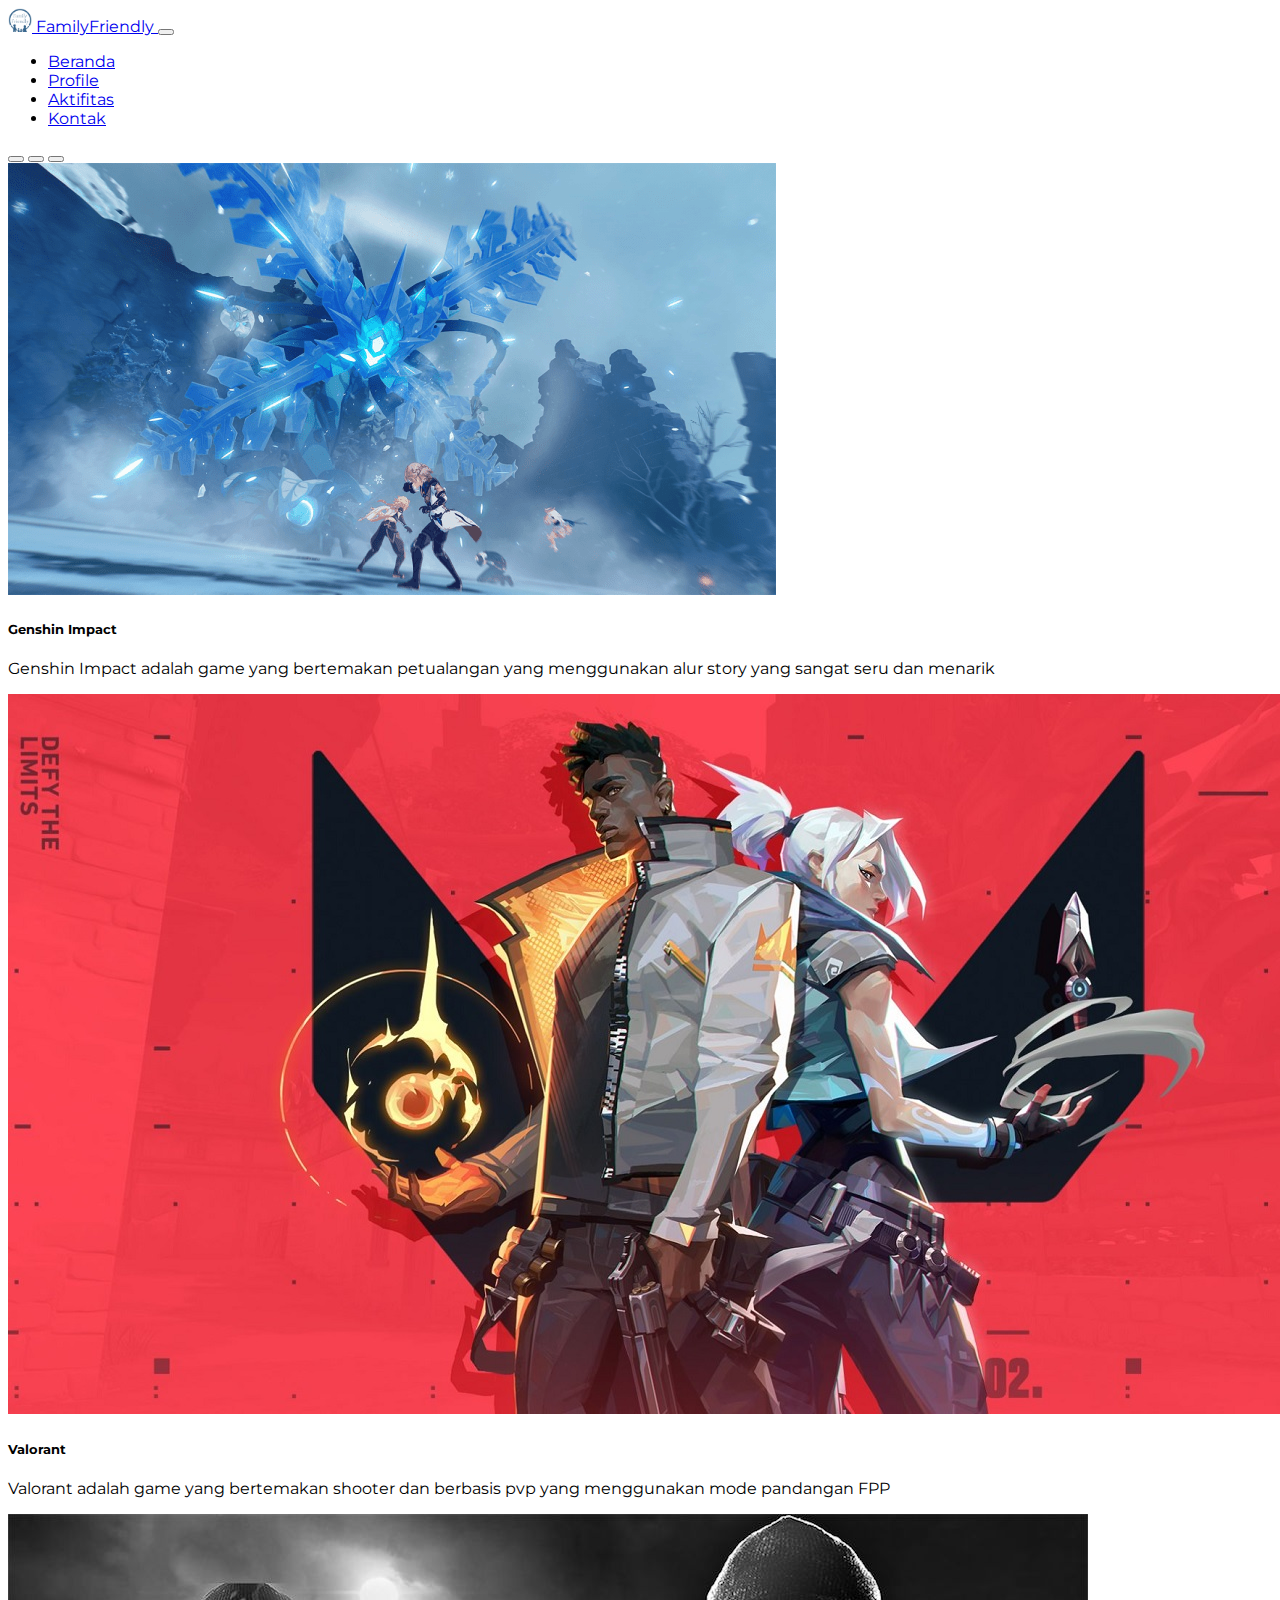
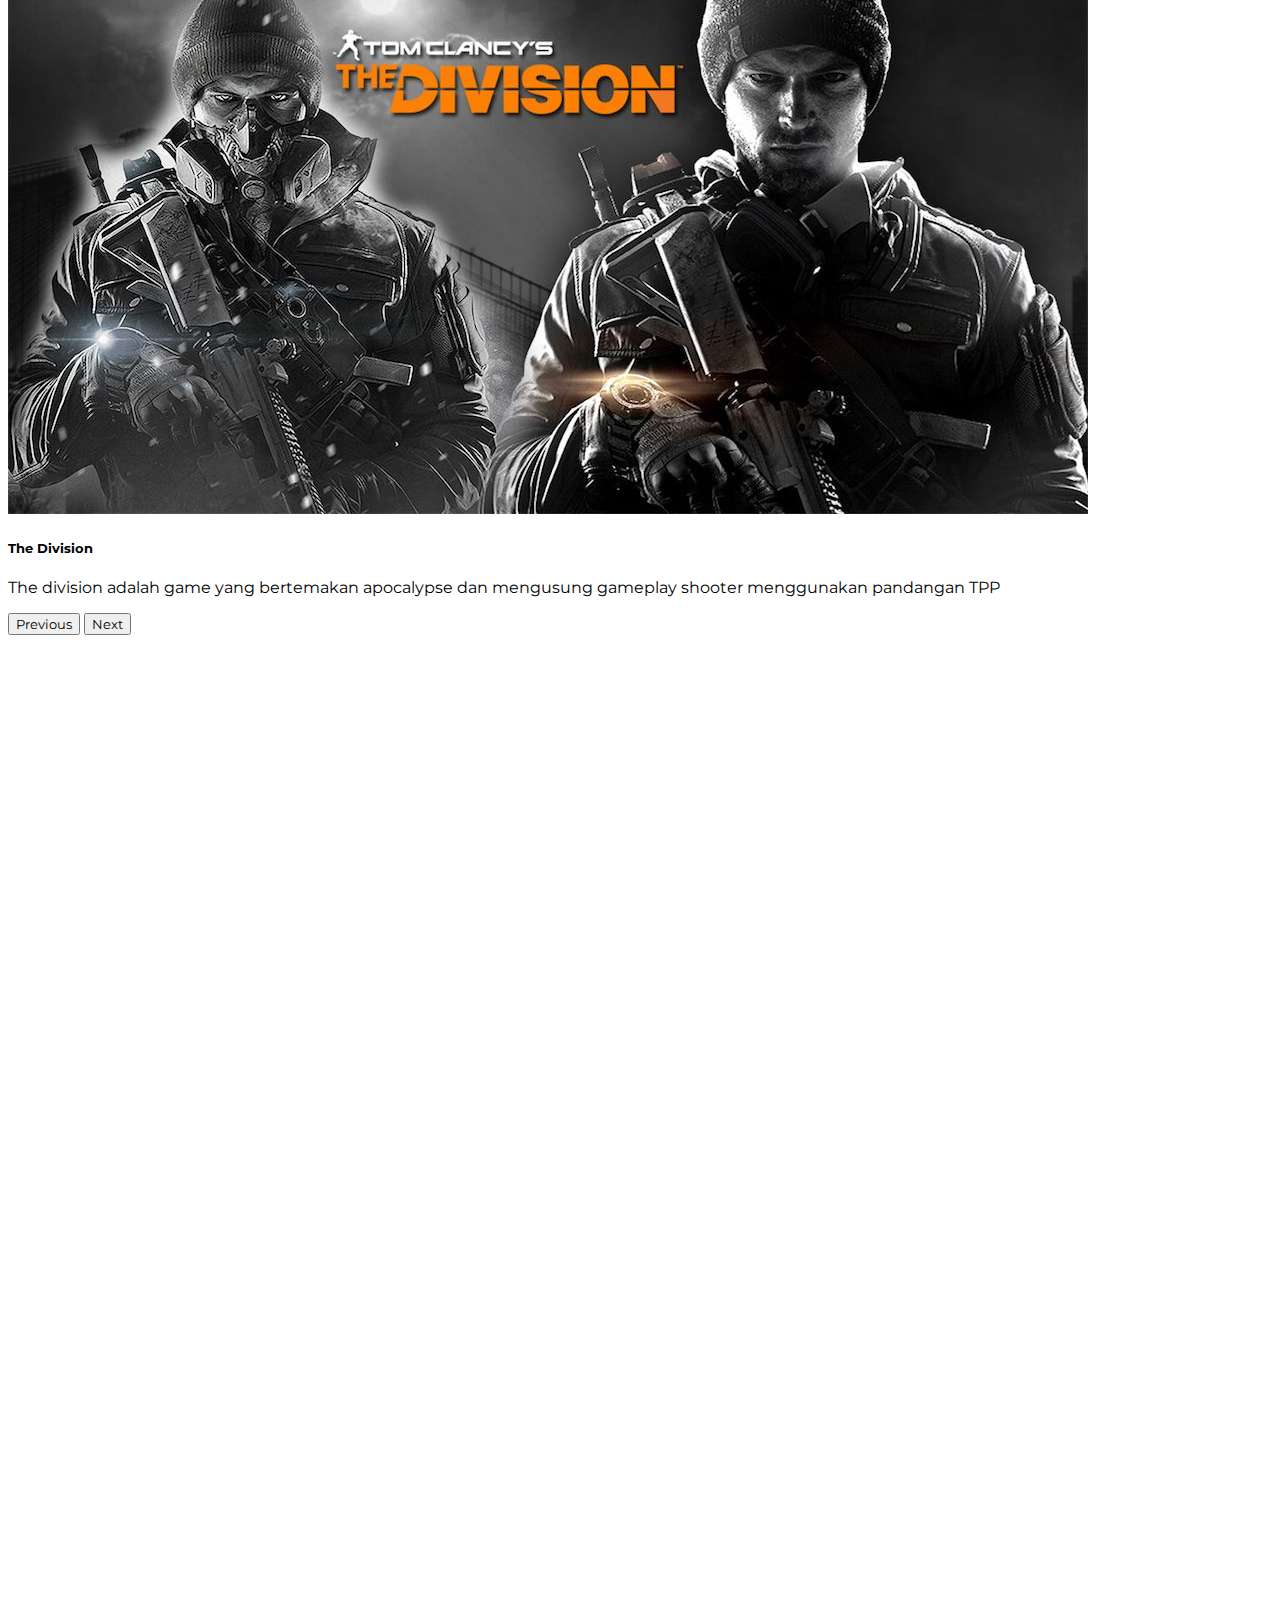
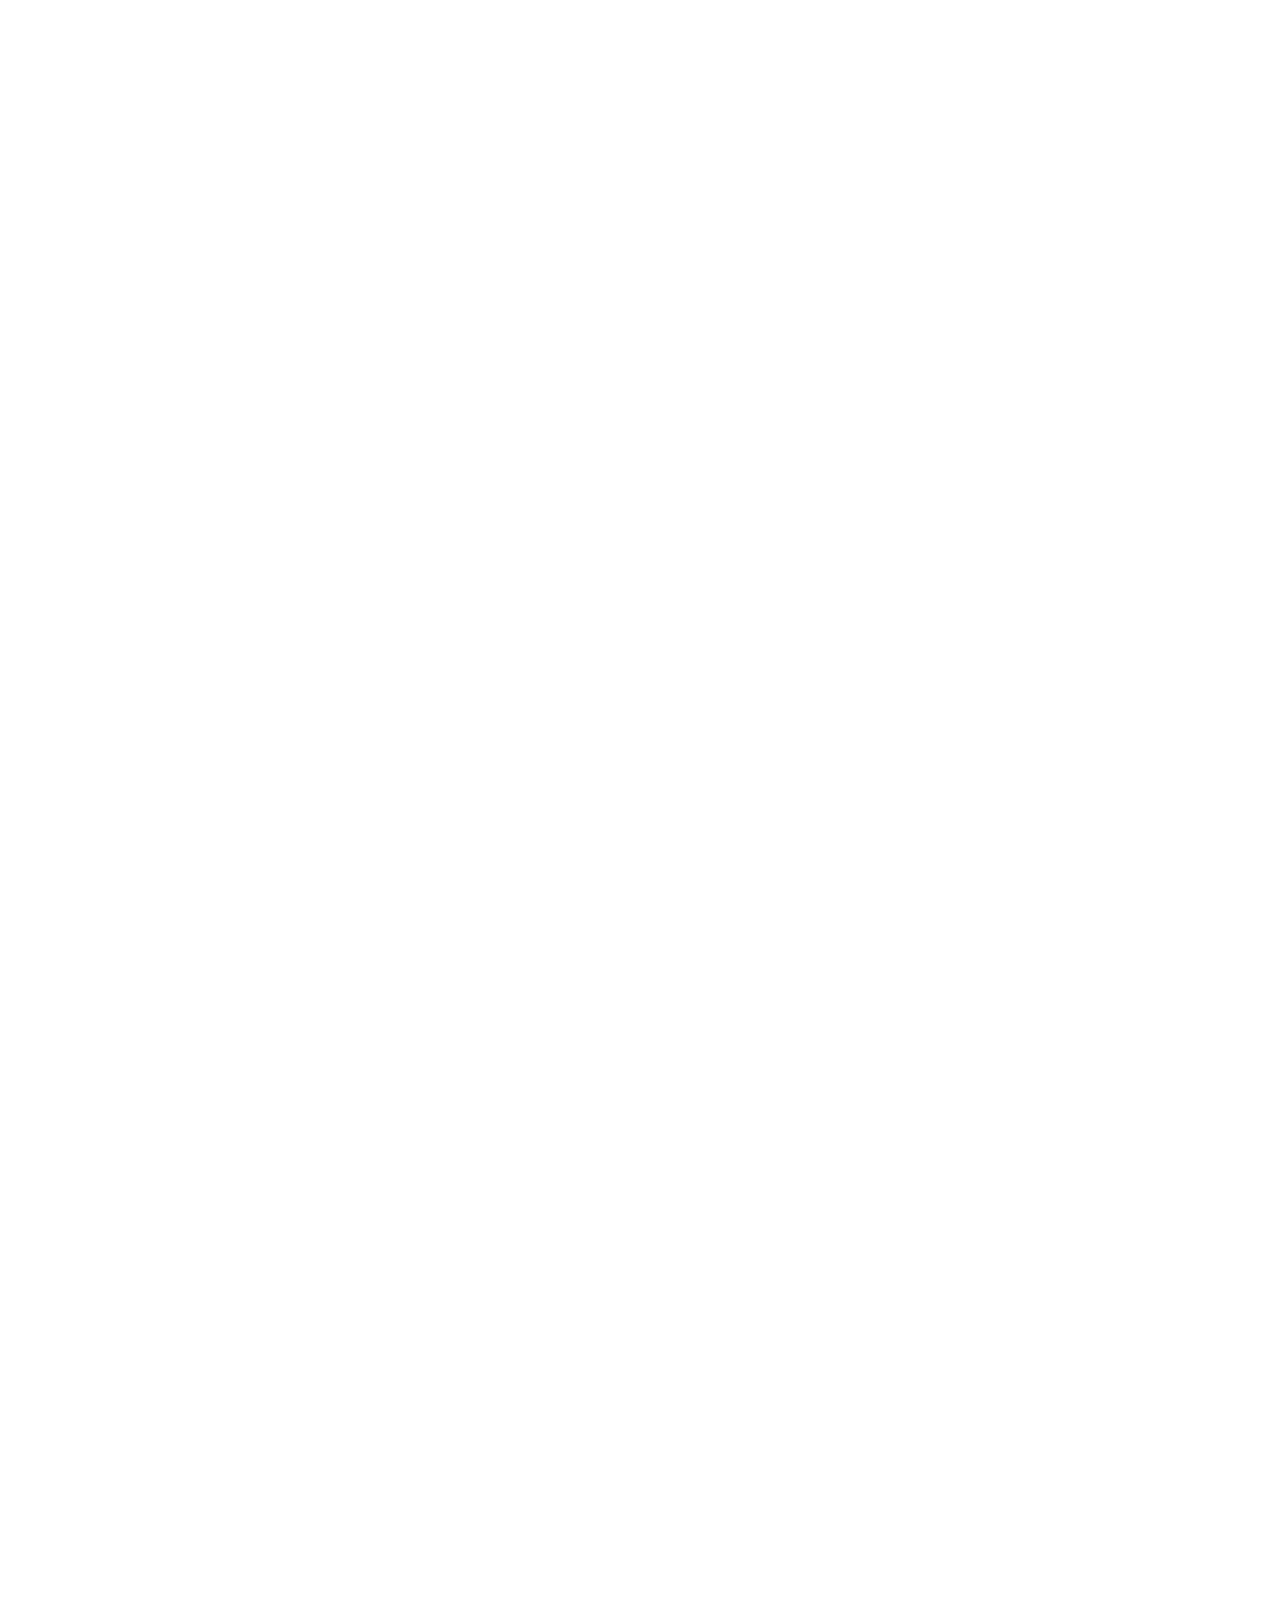
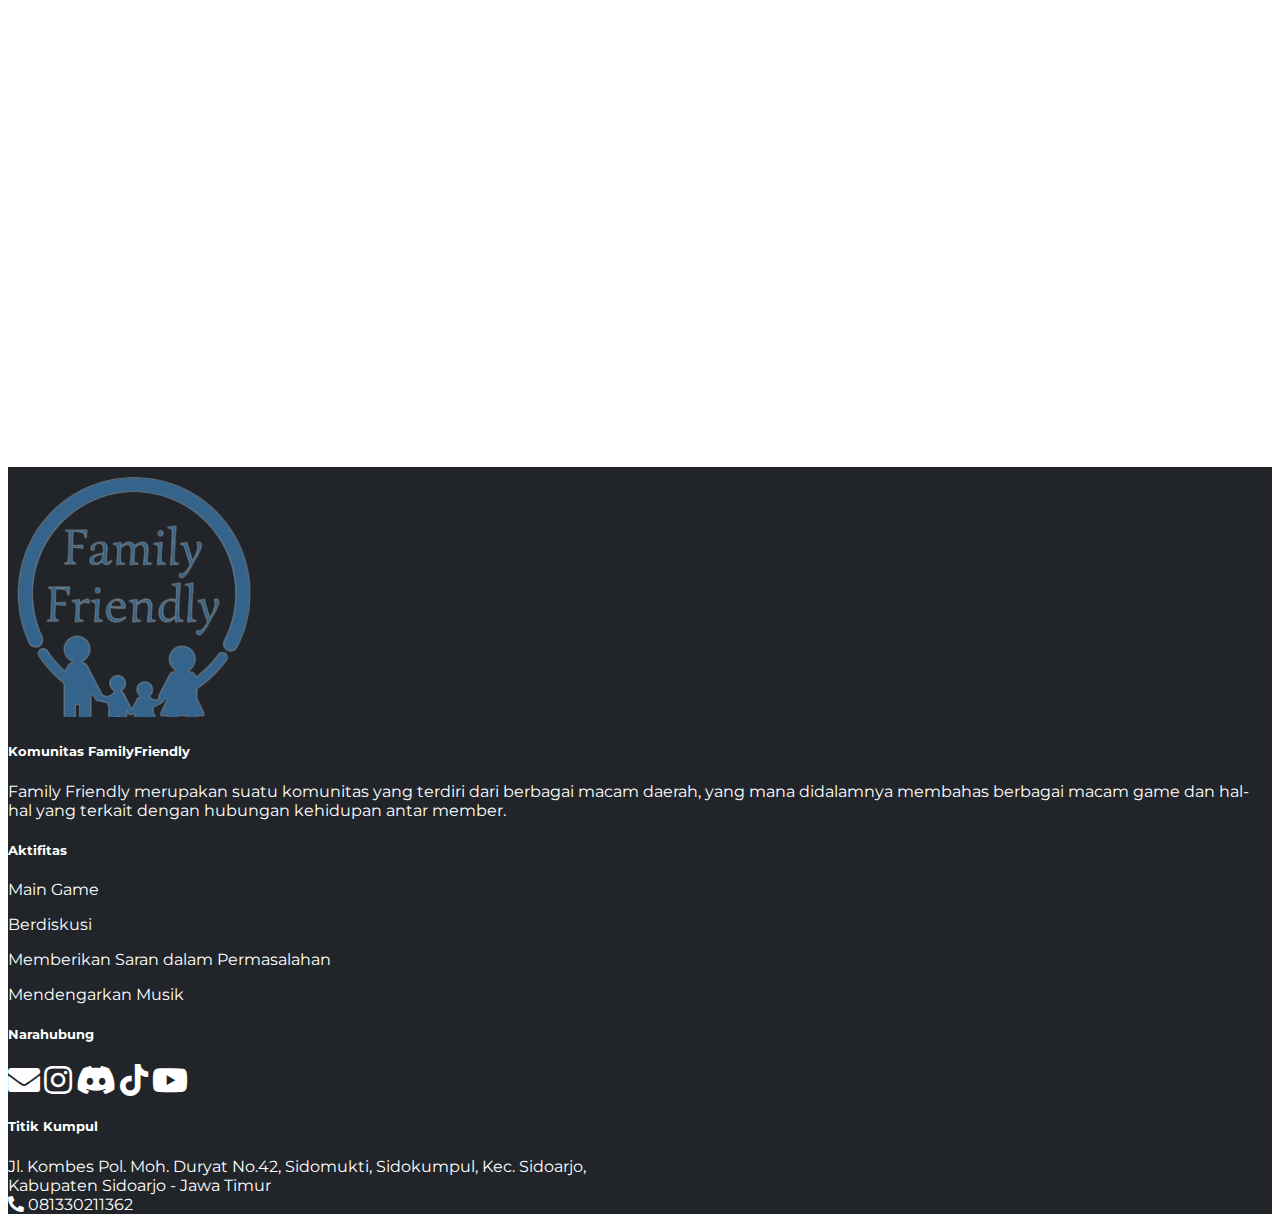
<file: index.html>
<!DOCTYPE html>
<html>
<head>
	<meta charset="utf-8">
	<title>Beranda | FamilyFriendly</title>
	<link rel="icon" href="img/logos.png">
	<!-- bootstrap -->
	<link href="https://cdn.jsdelivr.net/npm/bootstrap@5.1.3/dist/css/bootstrap.min.css" rel="stylesheet" integrity="sha384-1BmE4kWBq78iYhFldvKuhfTAU6auU8tT94WrHftjDbrCEXSU1oBoqyl2QvZ6jIW3" crossorigin="anonymous">
	<link rel="stylesheet" type="text/css" href="style.css">
	<link rel="stylesheet" type="text/css" href="fontawesome/css/all.min.css">
	<link href="https://unpkg.com/aos@2.3.1/dist/aos.css" rel="stylesheet">
	<!-- end bootstrap -->
	<!-- fonts -->
	<link rel="preconnect" href="https://fonts.googleapis.com">
	<link rel="preconnect" href="https://fonts.gstatic.com" crossorigin>
	<link href="https://fonts.googleapis.com/css2?family=Montserrat:wght@300;400;700&display=swap" rel="stylesheet"> 
	<!-- end fonts -->
</head>
<body style="display: none;">
	<!-- navbar -->
	<nav class="navbar navbar-expand-lg navbar-dark bg-dark">
  		<div class="container-fluid">
    		<a class="navbar-brand" href="index.html">
    			<img src="img/logos.png" height="24">
    			FamilyFriendly
    		</a>
    		<button class="navbar-toggler" type="button" data-bs-toggle="collapse" data-bs-target="#navbarNav" aria-controls="navbarNav" aria-expanded="false" aria-label="Toggle navigation">
      			<span class="navbar-toggler-icon"></span>
    		</button>
    		<div class="collapse navbar-collapse" id="navbarNav">
      			<ul class="navbar-nav">
       		 		<li class="nav-item">
         		 		<a class="nav-link active" aria-current="page" href="index.html">Beranda</a>
       		 		</li>
       				 <li class="nav-item">
          				<a class="nav-link" href="profile.html">Profile</a>
        			</li>
       		 		<li class="nav-item">
         				 <a class="nav-link" href="services.html">Aktifitas</a>
       		 		</li>
       		 		<li class="nav-item">
        		  		<a class="nav-link" href="contact.html">Kontak</a>
       		 		</li>
      			</ul>
    		</div>
  		</div>
	</nav>
	<!-- end navbar -->

	<!-- courusel -->
	<div id="mainslide" class="carousel slide carousel-fade" data-bs-ride="carousel">
  		<div class="carousel-indicators">
    		<button type="button" data-bs-target="#mainslide" data-bs-slide-to="0" class="active" aria-current="true" aria-label="Slide 1"></button>
    		<button type="button" data-bs-target="#mainslide" data-bs-slide-to="1" aria-label="Slide 2"></button>
   			 <button type="button" data-bs-target="#mainslide" data-bs-slide-to="2" aria-label="Slide 3"></button>
  		</div>
  		<div class="carousel-inner">
    		<div class="carousel-item active">
      			<img src="img/courusel1.png" class="d-block w-100" alt="...">
     			<div class="carousel-caption d-none d-md-block">
       				 <h5>Genshin Impact</h5>
        			<p>Genshin Impact adalah game yang bertemakan petualangan yang menggunakan alur story yang sangat seru dan menarik </p>
      			</div>
   			 </div>
   		<div class="carousel-item">
      			<img src="img/courusel2.jpg" class="d-block w-100" alt="...">
      			<div class="carousel-caption d-none d-md-block">
        			<h5>Valorant</h5>
        			<p>Valorant adalah game yang bertemakan shooter dan berbasis pvp yang menggunakan mode pandangan FPP</p>
      			</div>
    	</div>
    		<div class="carousel-item">
      			<img src="img/courusel3.jpg" class="d-block w-100" alt="...">
      			<div class="carousel-caption d-none d-md-block">
        			<h5>The Division</h5>
        			<p>The division adalah game yang bertemakan apocalypse dan mengusung gameplay shooter menggunakan pandangan TPP </p>
      			</div>
    		</div>
 		</div>
  		<button class="carousel-control-prev" type="button" data-bs-target="#mainslide" data-bs-slide="prev">
    		<span class="carousel-control-prev-icon" aria-hidden="true"></span>
    		<span class="visually-hidden">Previous</span>
  		</button>
  		<button class="carousel-control-next" type="button" data-bs-target="#mainslide" data-bs-slide="next">
    		<span class="carousel-control-next-icon" aria-hidden="true"></span>
    		<span class="visually-hidden">Next</span>
  		</button>
	</div>
	<!-- end courusel -->

	<!-- content -->
	<div class="container-fluid">
		<div class="row p-5">
			<div class="col-12">
				<h1 class="display-5" data-aos="fade-down">FamilyFriendly</h1>
				<p data-aos="fade-down">
					komunitas ini adalah komunitas yang berisikan anggota dari berbagai daerah, yang bertujuan untuk menjalin silahturami satu sama lain dan juga menambah ilmu dari berbagai macam karakter dan pengalaman masing - masing.
				</p>

				<p data-aos="fade-down">
					untuk kegiatan yang dilakukan di komunitas ini yaitu menggunakan media sosial Discord, dan kegiatan yang dilakukan yaitu seperti mendengar musik, main bareng, berdiskusi,dan juga berbagi pengalaman antar member agar bisa menambah ilmu pengetahuan.
				</p>
			</div>
		</div>
		<div class="row p-5">
			<div class="col-lg-6 text-center">
				<img src="img/sejarah.jpeg" class="img-fluid mb-4 shadow" data-aos="fade-up">
			</div>
			<div class="col-lg-6 my-auto">
				<h3 data-aos="fade-down"><i class="fas fa-history"></i> Sejarah</h3>
				<p data-aos="fade-down">
					Sejarah terbentuknya komunitas ini yaitu dari kurang kerjaan seorang mahasiswa yang mengalami beban pikiran terhadap kuliahnya, setelah itu dia membuat discord agar bisa menyelesaikan masalah yang dia punya dengan curhat sesama yang mengalami hal tersebut, dan juga untuk hiburan semata agar merefresh pikiran dari hal yang berat.
				</p>
			</div>
		</div>
		<div class="row p-5">
			<div class="col-lg-6 order-lg-last text-center">
				<img src="img/games.jpg" class="img-fluid mb-4 shadow" data-aos="fade-up">
			</div>
			<div class="col-lg-6 my-auto">
				<h3 data-aos="fade-down"><i class="fas fa-gamepad"></i> Aktifitas</h3>
				<p data-aos="fade-down">
					Aktifitas adalah kegiatan yang dilakukan didalam komunitas, untuk kegiatan komunitas ini yaitu berbagi ilmu dari pengalaman, bermain bareng, curhat,dsb.
				</p>
			</div>
		</div>
		<div class="row p-5">
			<div class="col-lg-6 text-center">
				<img src="img/award.jpg" class="img-fluid mb-4 shadow" data-aos="fade-up">
			</div>
			<div class="col-lg-6 my-auto">
				<h3 data-aos="fade-down"><i class="fas fa-award"></i> Penghargaan</h3>
				<p data-aos="fade-down">
					apa penghargaan yang kita dapat? sebenarnya untuk penghargaan secara langsung tidak ada, tetapi secara tidak langsung kita bisa mendapat wawasan yang lebih maju dari pengalaman temen kita sendiri, dan juga bisa menjadikan diri kita pribadi sendiri untuk memacu agar berkreasi dalam bidang yang dia mumpuni.
				</p>
			</div>
		</div>
	</div>
	<!-- end content -->

	<!-- footer -->
	<footer class="px-3 py-5 small">
		<div class="container">
			<div class="row">
				<div class="col-lg-4 col-6">
					<img src="img/logos.png" class="img-fluid w-25 mb-3">
					<h5>Komunitas FamilyFriendly</h5>
					<P>
						Family Friendly merupakan suatu komunitas yang terdiri dari berbagai macam daerah, yang mana didalamnya membahas berbagai macam game dan hal-hal yang terkait dengan hubungan kehidupan antar member.
					</P>
				</div>
				<div class="col-lg-4 col-6">
					<h5>Aktifitas</h5>
					<p class="mb-2">Main Game</p>
					<p class="mb-2">Berdiskusi</p>
					<P class="mb-2">Memberikan Saran dalam Permasalahan</P>
					<P class="mb-2">Mendengarkan Musik</P>
				</div>
				<div class="col-lg-4 col-6">
					<h5>Narahubung</h5>
					<div class="d-flex gap-3 mb-4">
						<i class="fas fa-envelope fa-2x"></i>
						<i class="fab fa-instagram fa-2x"></i>
						<i class="fab fa-discord fa-2x"></i>
						<i class="fab fa-tiktok fa-2x"></i>
						<i class="fab fa-youtube fa-2x"></i>
					</div>
					<h5>Titik Kumpul</h5>
					<p>Jl. Kombes Pol. Moh. Duryat No.42, Sidomukti, Sidokumpul, Kec. Sidoarjo,<br> Kabupaten Sidoarjo - Jawa Timur <br> <i class="fas fa-phone-alt"></i> 081330211362</p>
				</div>
			</div>
		</div>
	</footer>

	<!-- end footer -->
	
	<script src="https://unpkg.com/aos@2.3.1/dist/aos.js"></script>
	<script type="text/javascript" src="https://code.jquery.com/jquery-3.6.0.min.js"></script>
	<script src="https://cdn.jsdelivr.net/npm/bootstrap@5.1.3/dist/js/bootstrap.bundle.min.js" integrity="sha384-ka7Sk0Gln4gmtz2MlQnikT1wXgYsOg+OMhuP+IlRH9sENBO0LRn5q+8nbTov4+1p" crossorigin="anonymous"></script>
	<script type="text/javascript">
		$(document).ready(function(){
			$('body').fadeIn('slow', function(){
				AOS.init();
			});
		});
	</script>

</body>
</html>
</file>
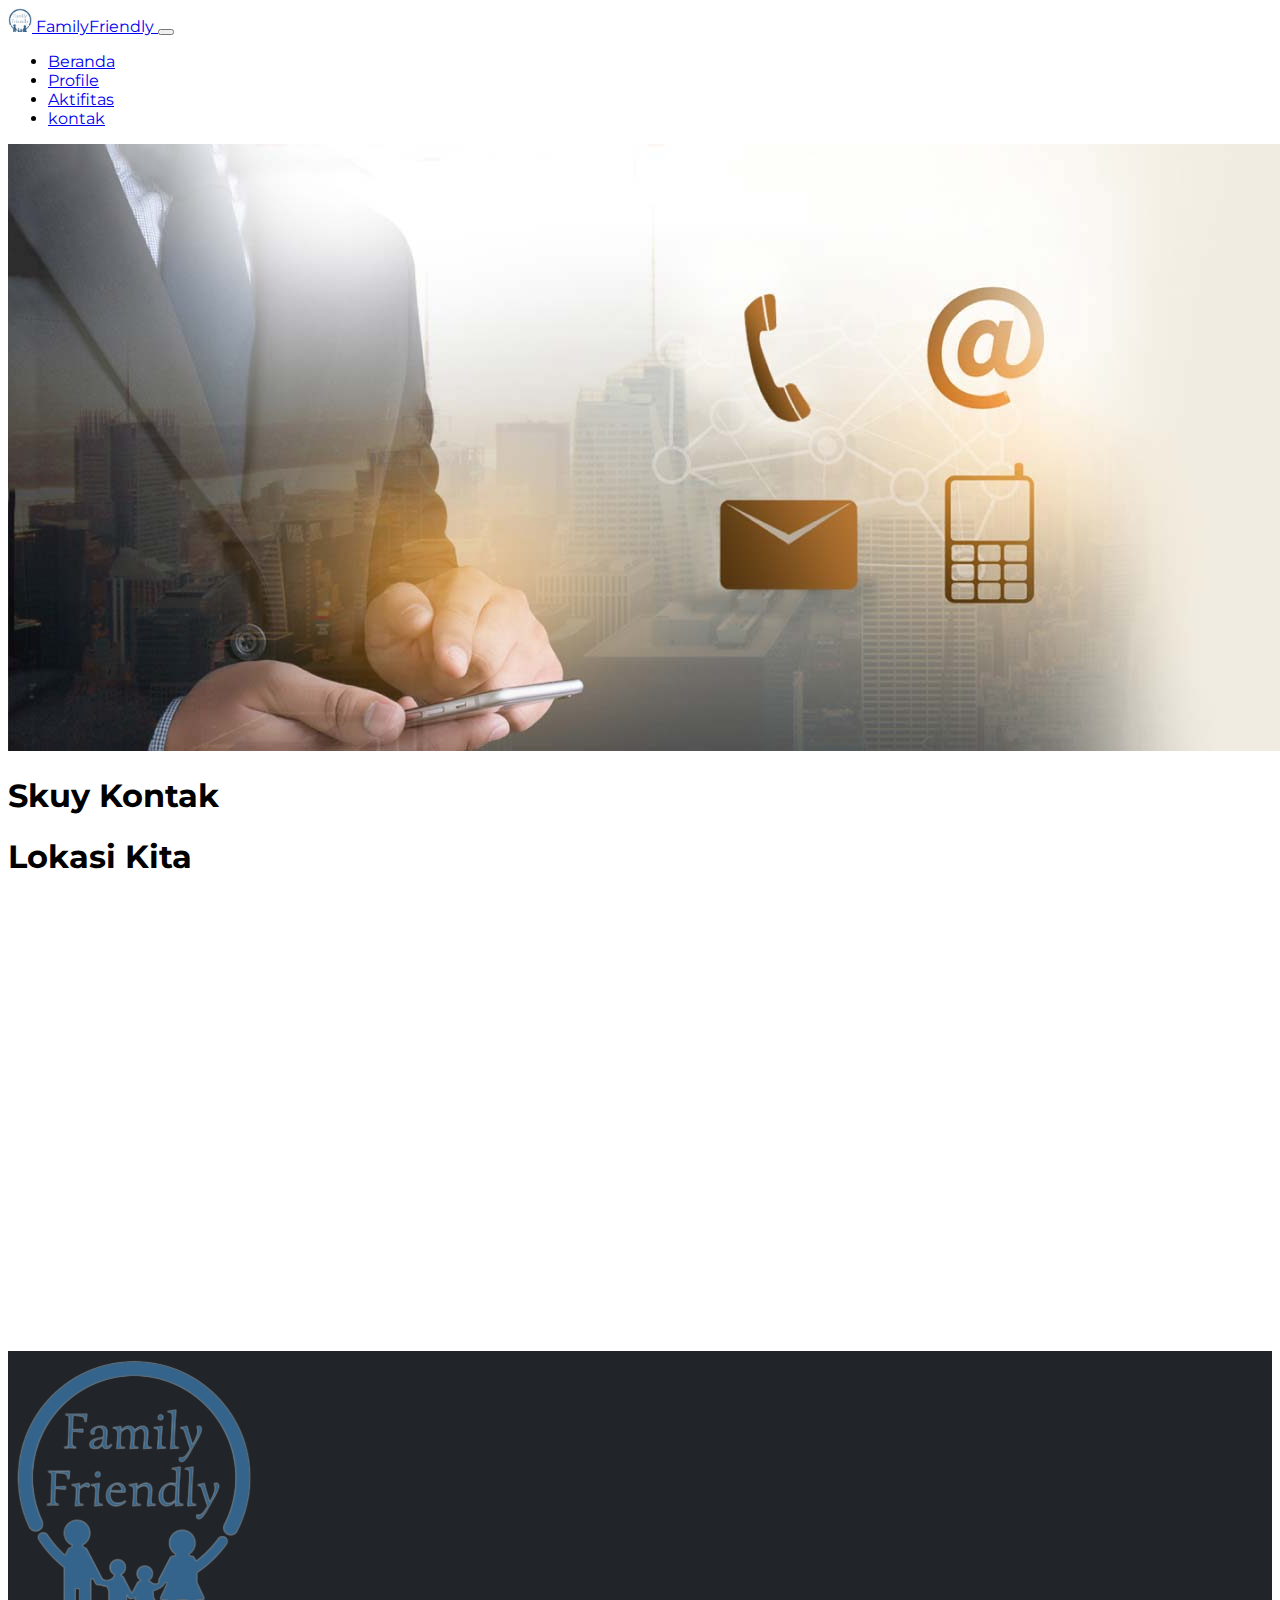
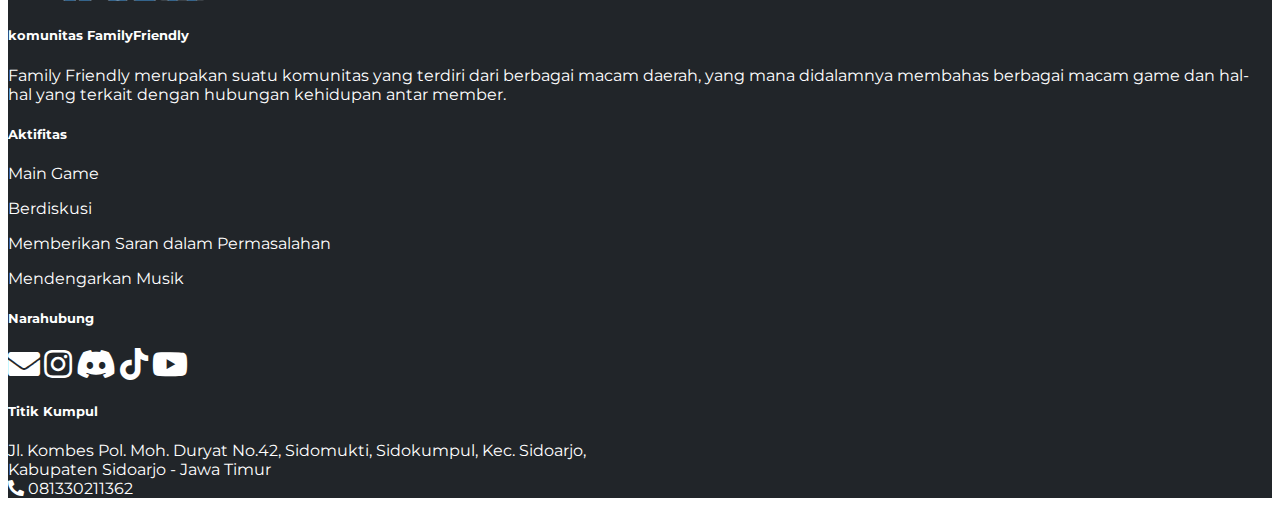
<file: contact.html>
<!DOCTYPE html>
<html>
<head>
	<meta charset="utf-8">
	<title>kontak | FamilyFriendly</title>
	<link rel="icon" href="img/logos.png">
	<!-- bootstrap -->
	<link href="https://cdn.jsdelivr.net/npm/bootstrap@5.1.3/dist/css/bootstrap.min.css" rel="stylesheet" integrity="sha384-1BmE4kWBq78iYhFldvKuhfTAU6auU8tT94WrHftjDbrCEXSU1oBoqyl2QvZ6jIW3" crossorigin="anonymous">
	<link rel="stylesheet" type="text/css" href="style.css">
	<link rel="stylesheet" type="text/css" href="fontawesome/css/all.min.css">
	<link href="https://unpkg.com/aos@2.3.1/dist/aos.css" rel="stylesheet">
	<!-- end bootstrap -->
	<!-- fonts -->
	<link rel="preconnect" href="https://fonts.googleapis.com">
	<link rel="preconnect" href="https://fonts.gstatic.com" crossorigin>
	<link href="https://fonts.googleapis.com/css2?family=Montserrat:wght@300;400;700&display=swap" rel="stylesheet"> 
	<!-- end fonts -->
</head>
<body style="display: none;">
	<!-- navbar -->
	<nav class="navbar navbar-expand-lg navbar-dark bg-dark">
  		<div class="container-fluid">
    		<a class="navbar-brand" href="index.html">
    			<img src="img/logos.png" height="24">
    			FamilyFriendly
    		</a>
    		<button class="navbar-toggler" type="button" data-bs-toggle="collapse" data-bs-target="#navbarNav" aria-controls="navbarNav" aria-expanded="false" aria-label="Toggle navigation">
      			<span class="navbar-toggler-icon"></span>
    		</button>
    		<div class="collapse navbar-collapse" id="navbarNav">
      			<ul class="navbar-nav">
       		 		<li class="nav-item">
         		 		<a class="nav-link" href="index.html">Beranda</a>
       		 		</li>
       				 <li class="nav-item">
          				<a class="nav-link " href="profile.html">Profile</a>
        			</li>
       		 		<li class="nav-item">
         				 <a class="nav-link " href="services.html">Aktifitas</a>
       		 		</li>
       		 		<li class="nav-item">
        		  		<a class="nav-link active"  aria-current="page" href="contact.html">kontak</a>
       		 		</li>
      			</ul>
    		</div>
  		</div>
	</nav>
	<!-- end navbar -->

	<!-- header -->
	<div class="position-relative">
		<img src="img/kontak.jpeg" class="img-fluid">
		<div class="position-absolute top-50 text-white w-100 text-center">
		  <h1>Skuy Kontak</h1>
		</div>
	</div>
	
	<!-- end header -->

	<!-- content -->
	<div class="container-fluid">
		<div class="row p-4">
			<div class="col-12">
				<h1 class="display-6">Lokasi Kita</h1>
				<div class="img-thumbnail">
					<iframe src="https://www.google.com/maps/embed?pb=!1m18!1m12!1m3!1d3956.1246444576327!2d112.71774901469192!3d-7.451459975501781!2m3!1f0!2f0!3f0!3m2!1i1024!2i768!4f13.1!3m3!1m2!1s0x2dd7e6ca376595d7%3A0xeac9b986f80adb3b!2sJl.%20Kombes%20Pol.%20Moh.%20Duryat%20No.42%2C%20Rw2%2C%20Sidokumpul%2C%20Kec.%20Sidoarjo%2C%20Kabupaten%20Sidoarjo%2C%20Jawa%20Timur%2061212!5e0!3m2!1sid!2sid!4v1641476298721!5m2!1sid!2sid" width="100%" height="450" style="border:0;" allowfullscreen="" loading="lazy"></iframe>	
				</div>
			</div>
		</div>
	</div>
	<!-- end content -->

	<!-- footer -->
	<footer class="px-3 py-5 small">
		<div class="container">
			<div class="row">
				<div class="col-lg-4 col-6">
					<img src="img/logos.png" class="img-fluid w-25 mb-3">
					<h5>komunitas FamilyFriendly</h5>
					<P>
						Family Friendly merupakan suatu komunitas yang terdiri dari berbagai macam daerah, yang mana didalamnya membahas berbagai macam game dan hal-hal yang terkait dengan hubungan kehidupan antar member.
					</P>
				</div>
				<div class="col-lg-4 col-6">
					<h5>Aktifitas</h5>
					<p class="mb-2">Main Game</p>
					<p class="mb-2">Berdiskusi</p>
					<P class="mb-2">Memberikan Saran dalam Permasalahan</P>
					<P class="mb-2">Mendengarkan Musik</P>
				</div>
				<div class="col-lg-4 col-6">
					<h5>Narahubung</h5>
					<div class="d-flex gap-3 mb-4">
						<i class="fas fa-envelope fa-2x"></i>
						<i class="fab fa-instagram fa-2x"></i>
						<i class="fab fa-discord fa-2x"></i>
						<i class="fab fa-tiktok fa-2x"></i>
						<i class="fab fa-youtube fa-2x"></i>
					</div>
					<h5>Titik Kumpul</h5>
					<p>Jl. Kombes Pol. Moh. Duryat No.42, Sidomukti, Sidokumpul, Kec. Sidoarjo,<br> Kabupaten Sidoarjo - Jawa Timur <br> <i class="fas fa-phone-alt"></i> 081330211362</p>
				</div>
			</div>
		</div>
	</footer>

	<!-- end footer -->
	
	<script src="https://unpkg.com/aos@2.3.1/dist/aos.js"></script>
	<script type="text/javascript" src="https://code.jquery.com/jquery-3.6.0.min.js"></script>
	<script src="https://cdn.jsdelivr.net/npm/bootstrap@5.1.3/dist/js/bootstrap.bundle.min.js" integrity="sha384-ka7Sk0Gln4gmtz2MlQnikT1wXgYsOg+OMhuP+IlRH9sENBO0LRn5q+8nbTov4+1p" crossorigin="anonymous"></script>
	<script type="text/javascript">
		$(document).ready(function(){
			$('body').fadeIn('slow', function(){
				AOS.init();
			});
		});
	</script>

</body>
</html>
</file>
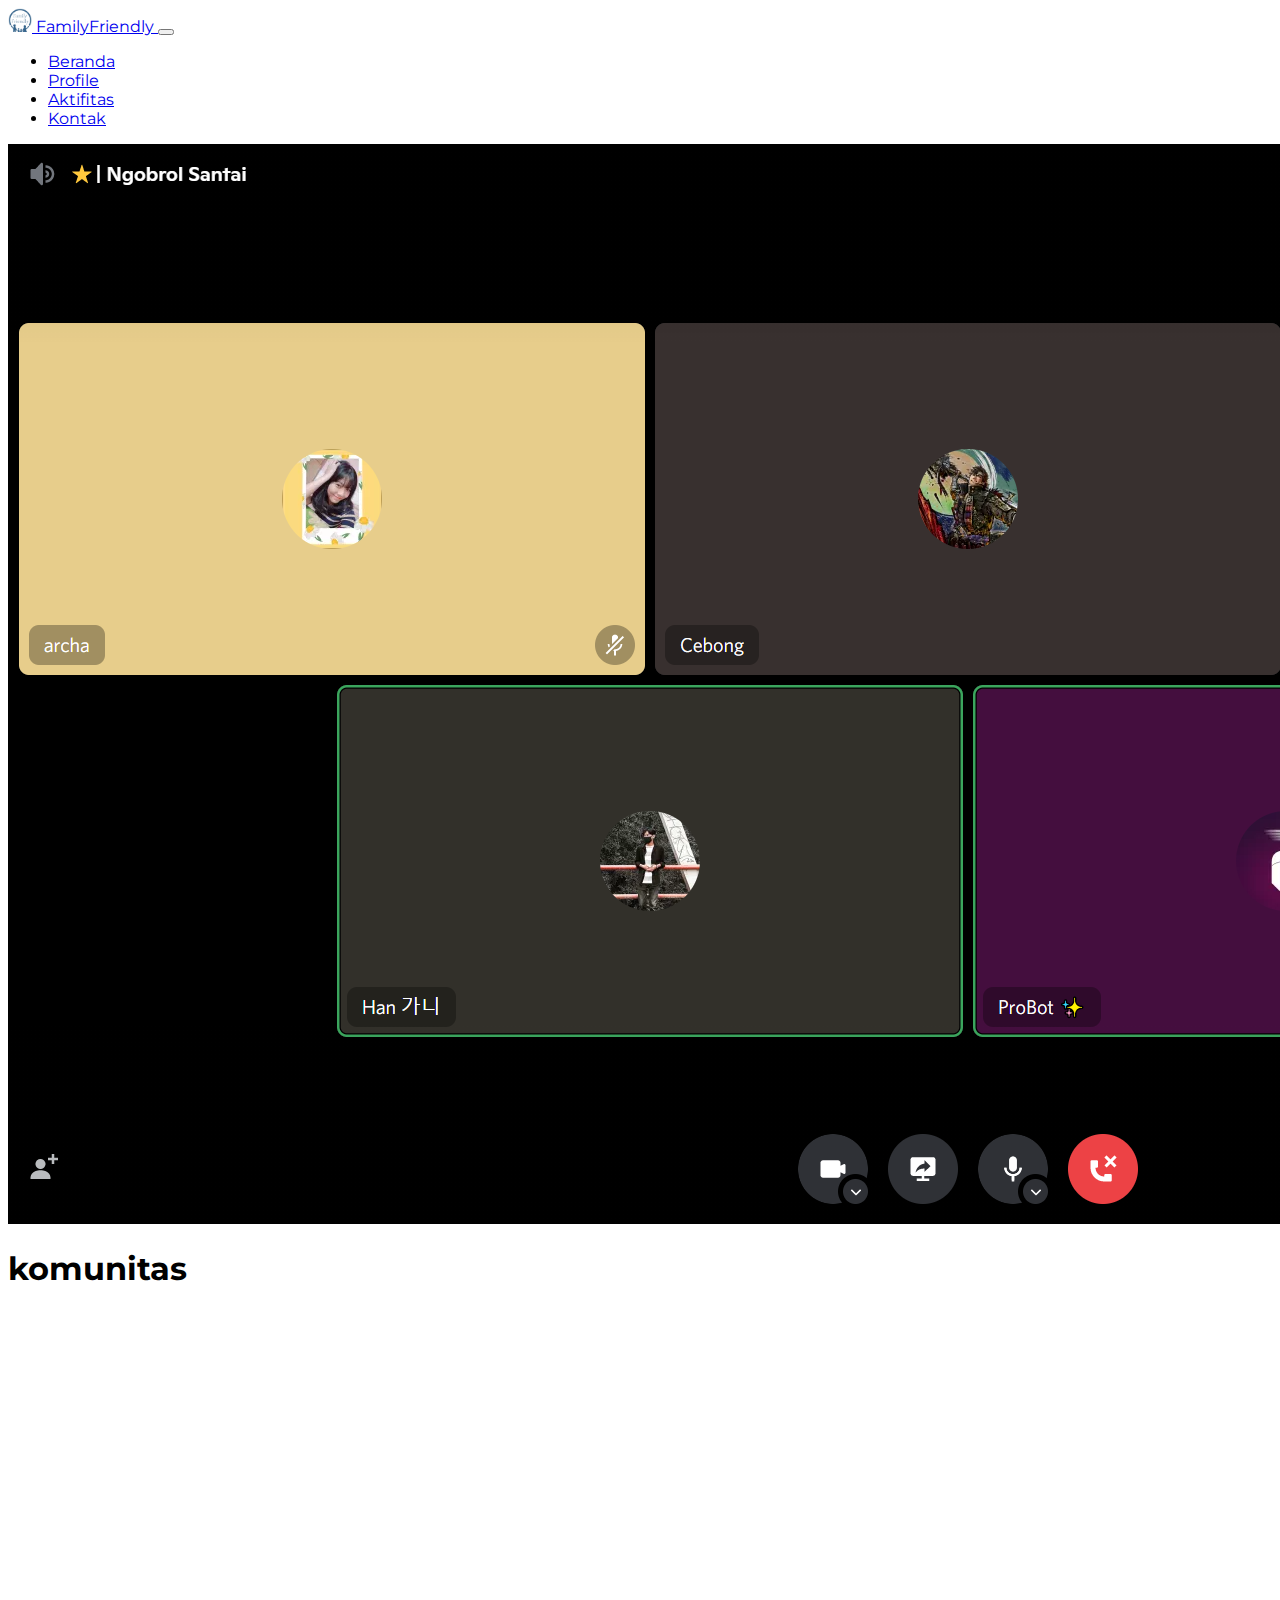
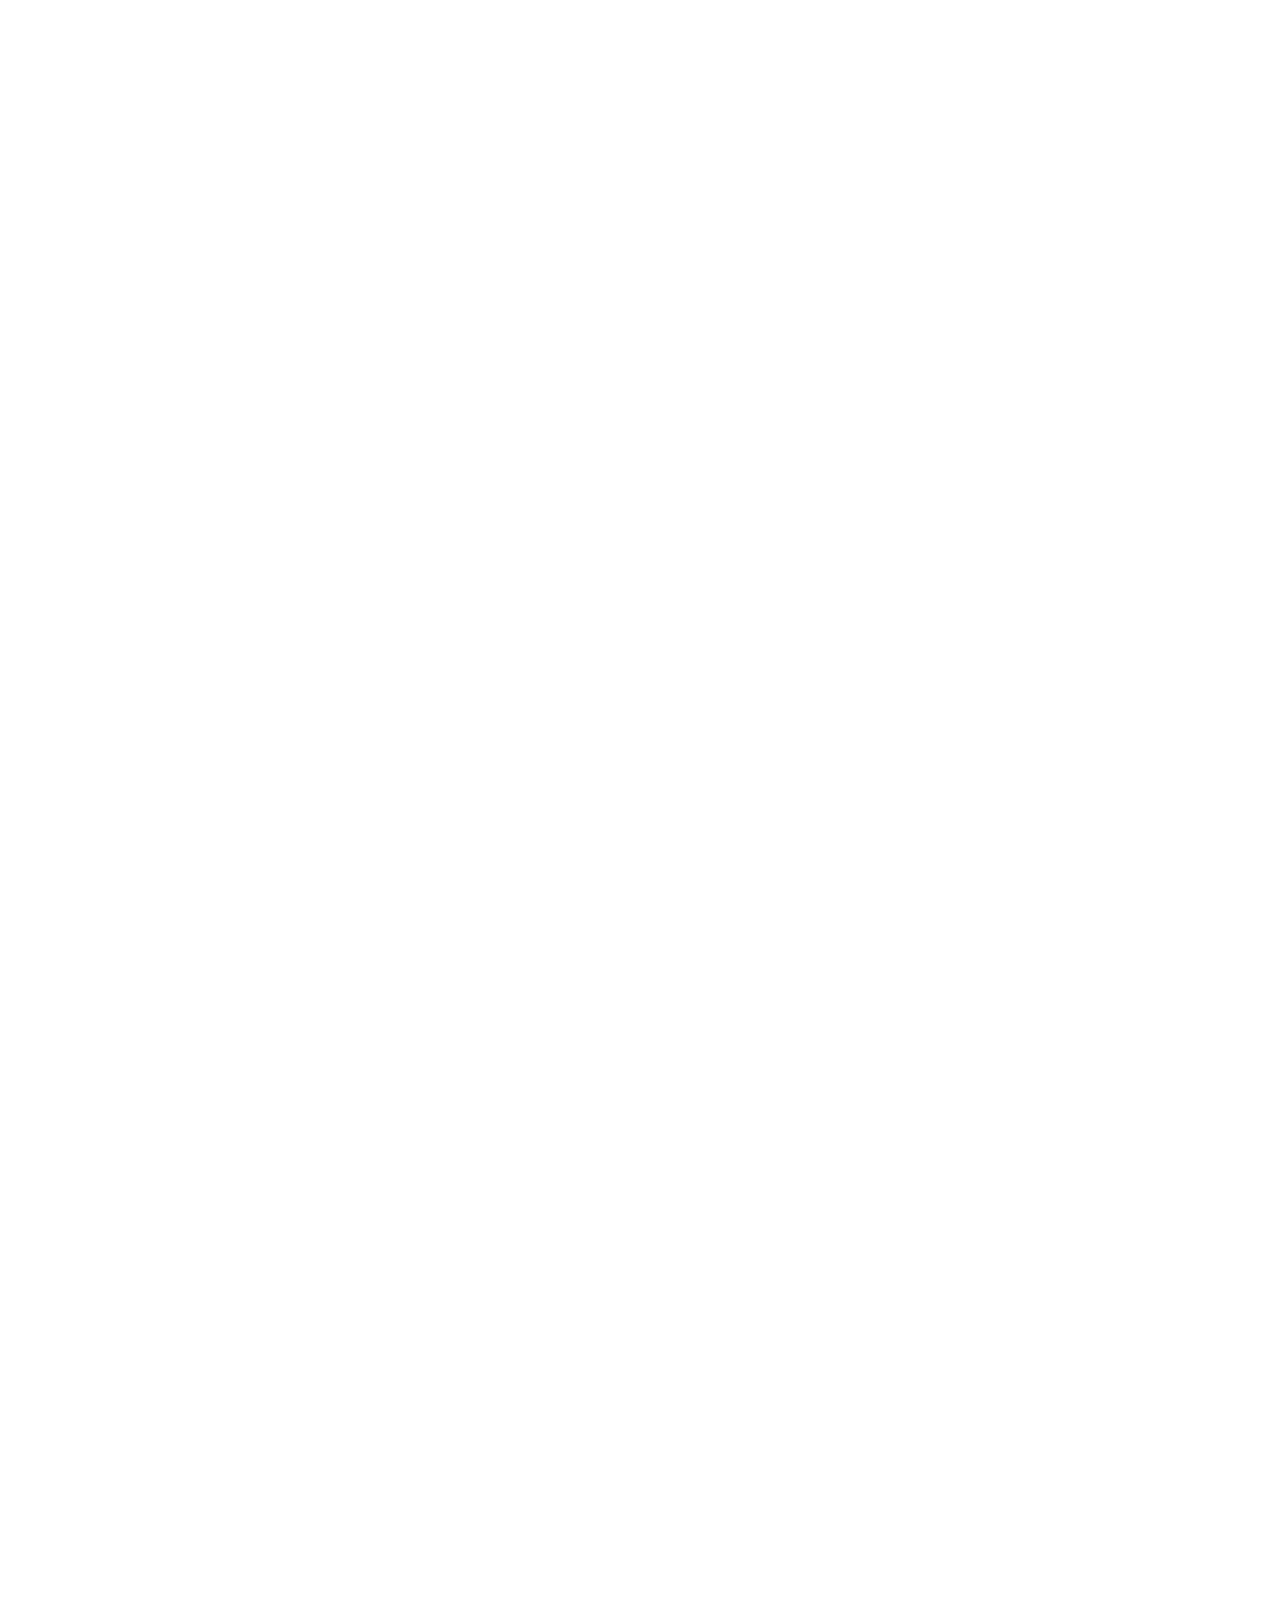
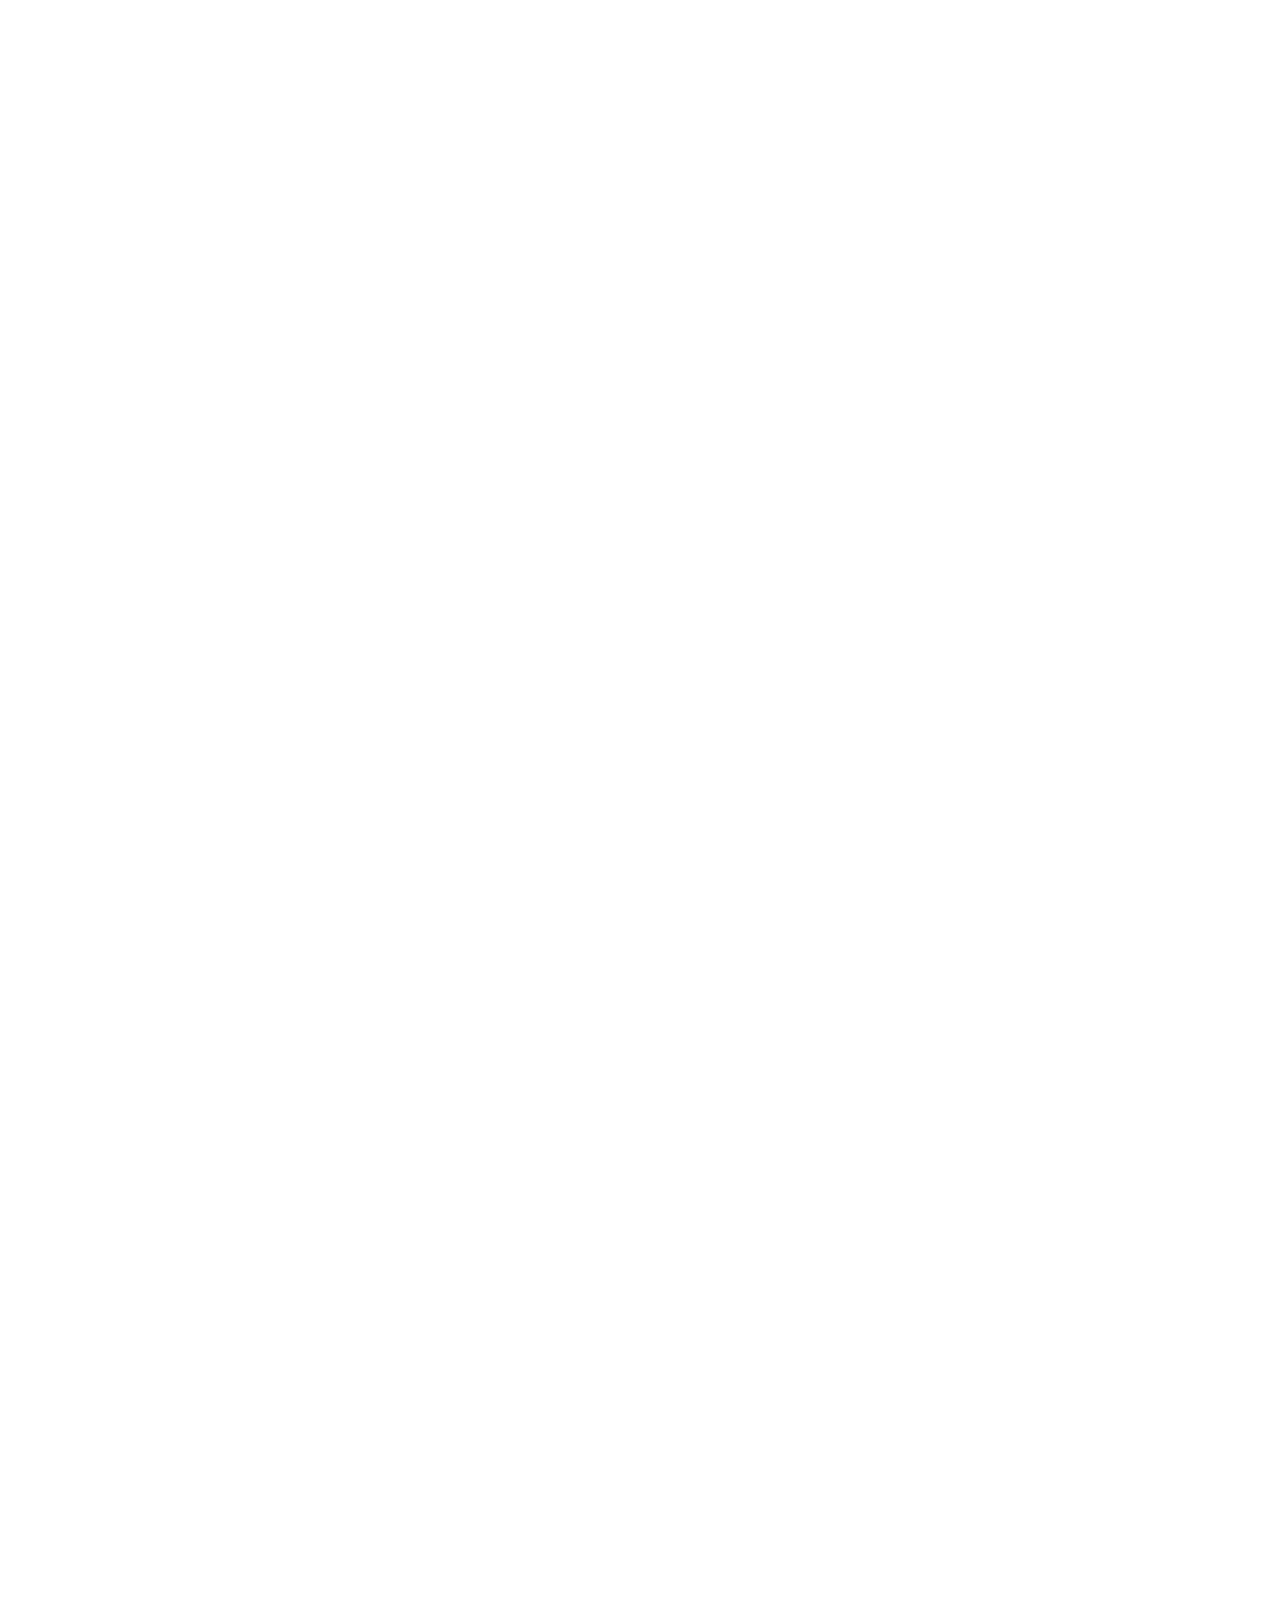
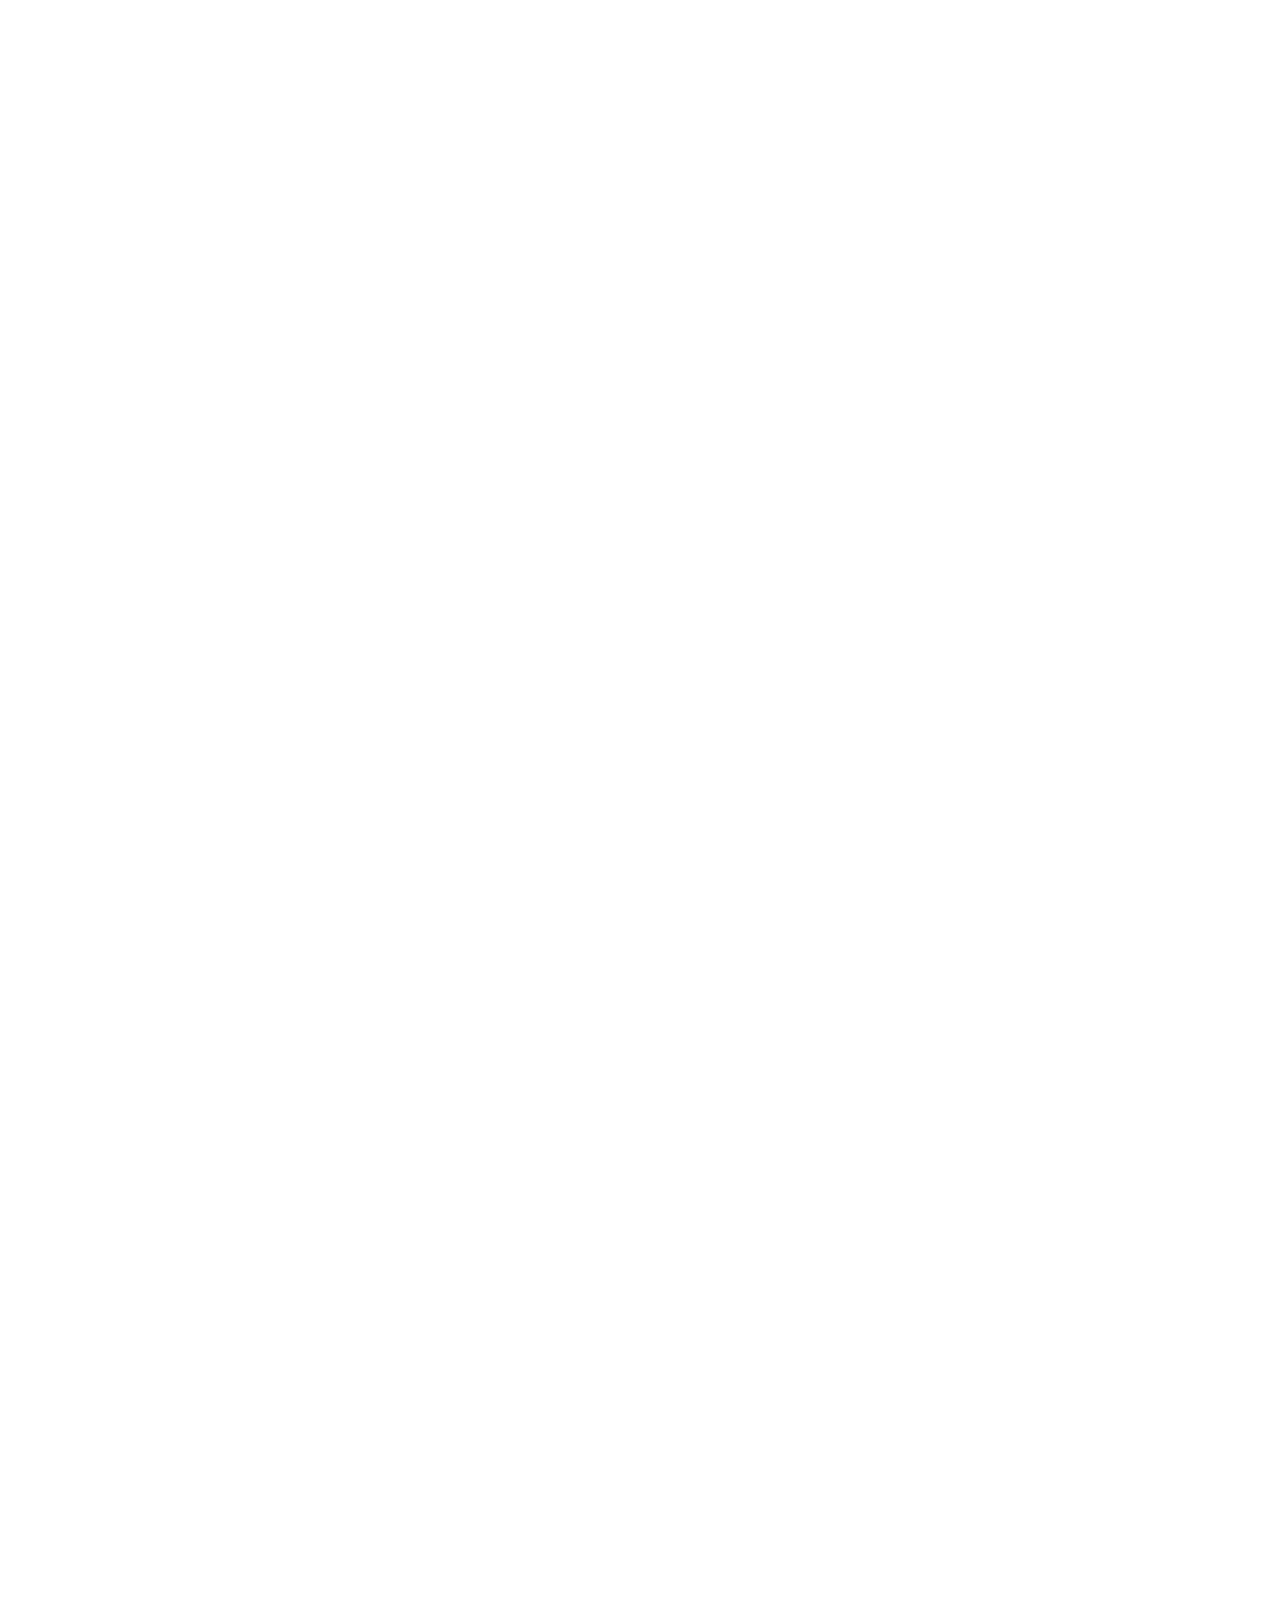
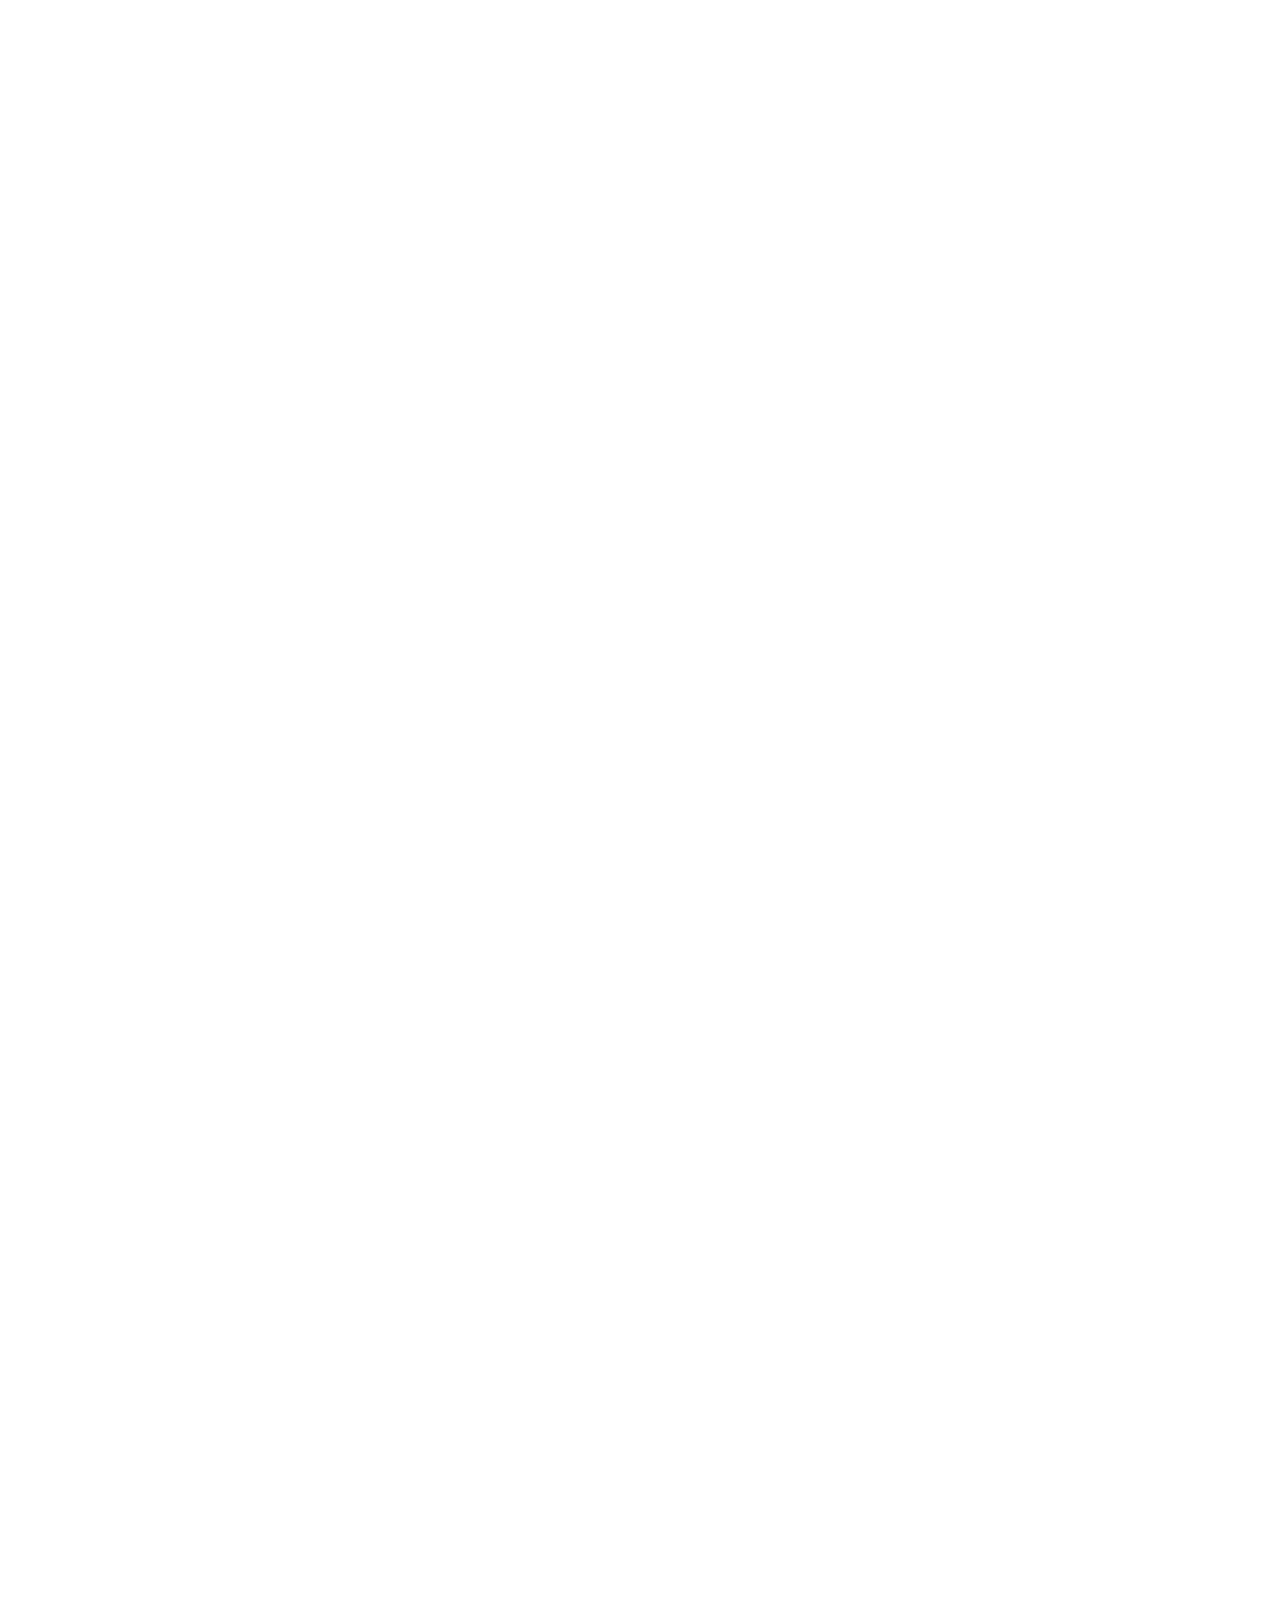
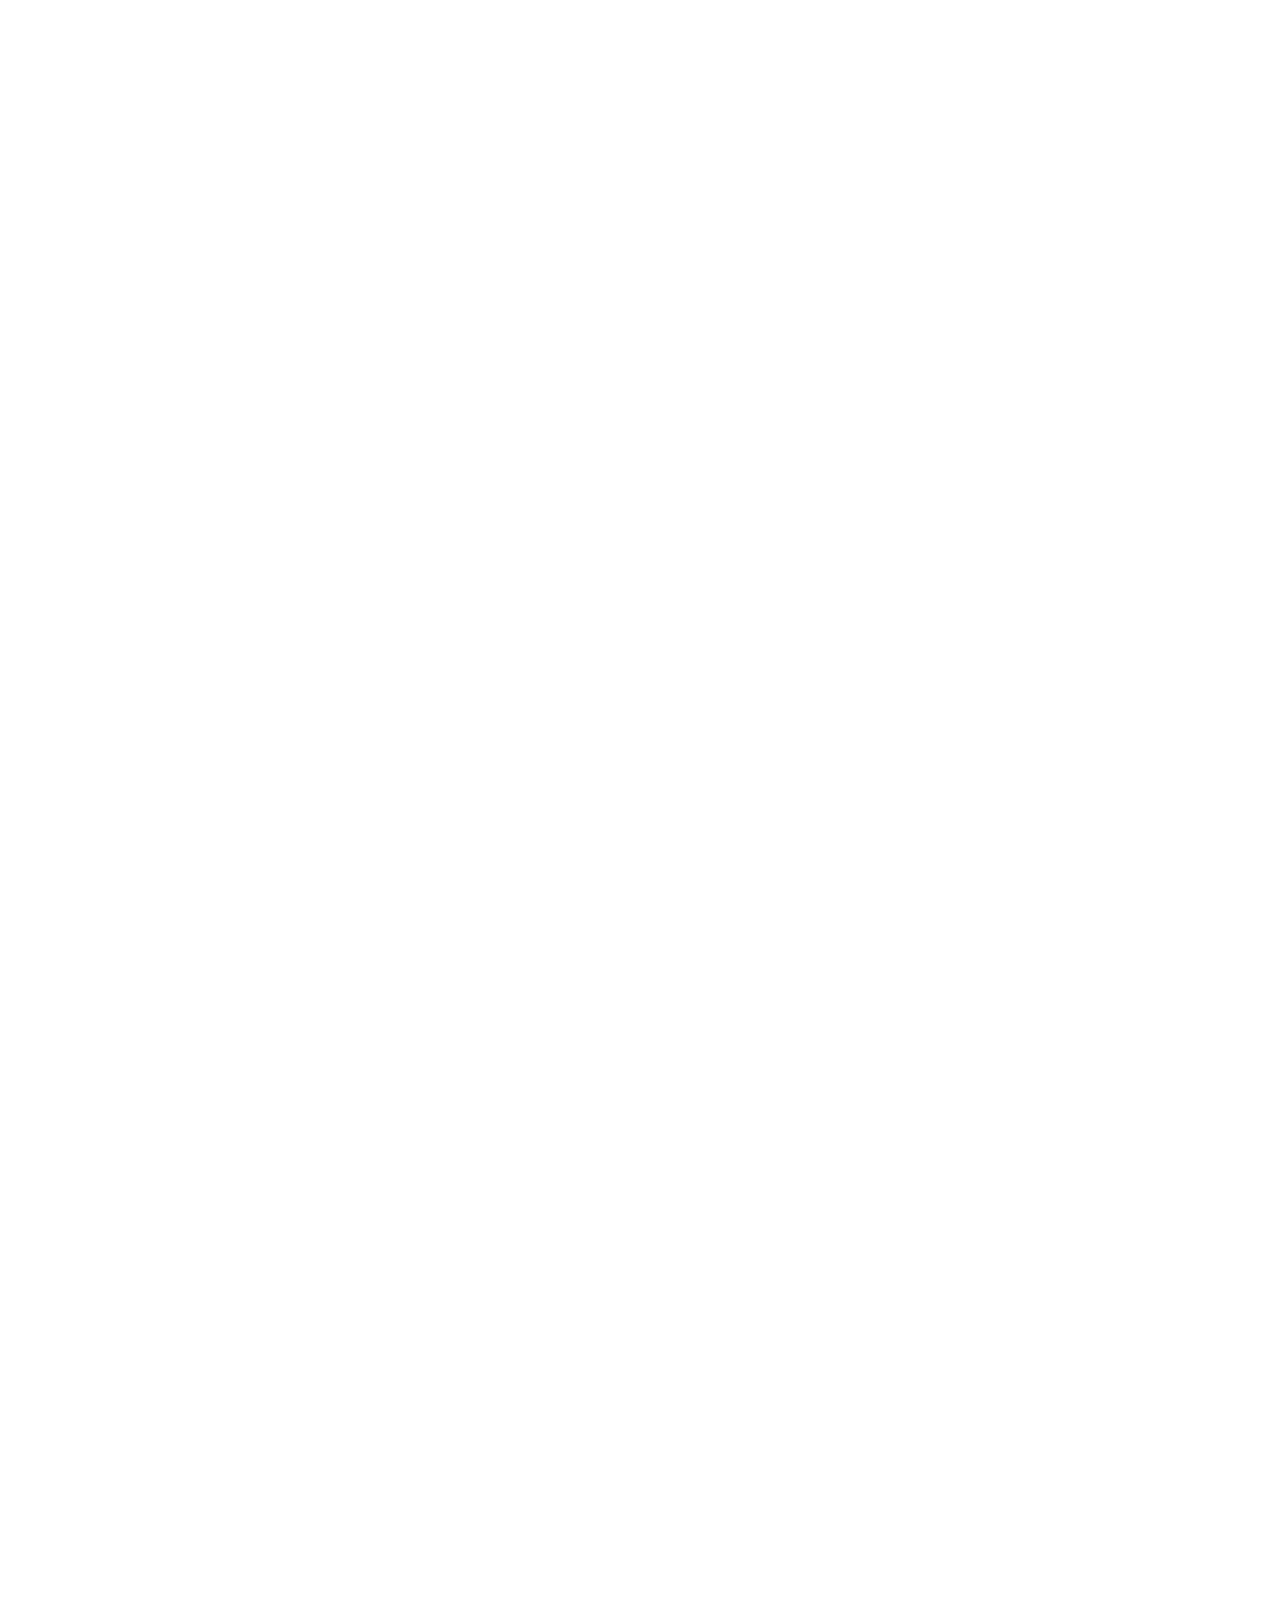
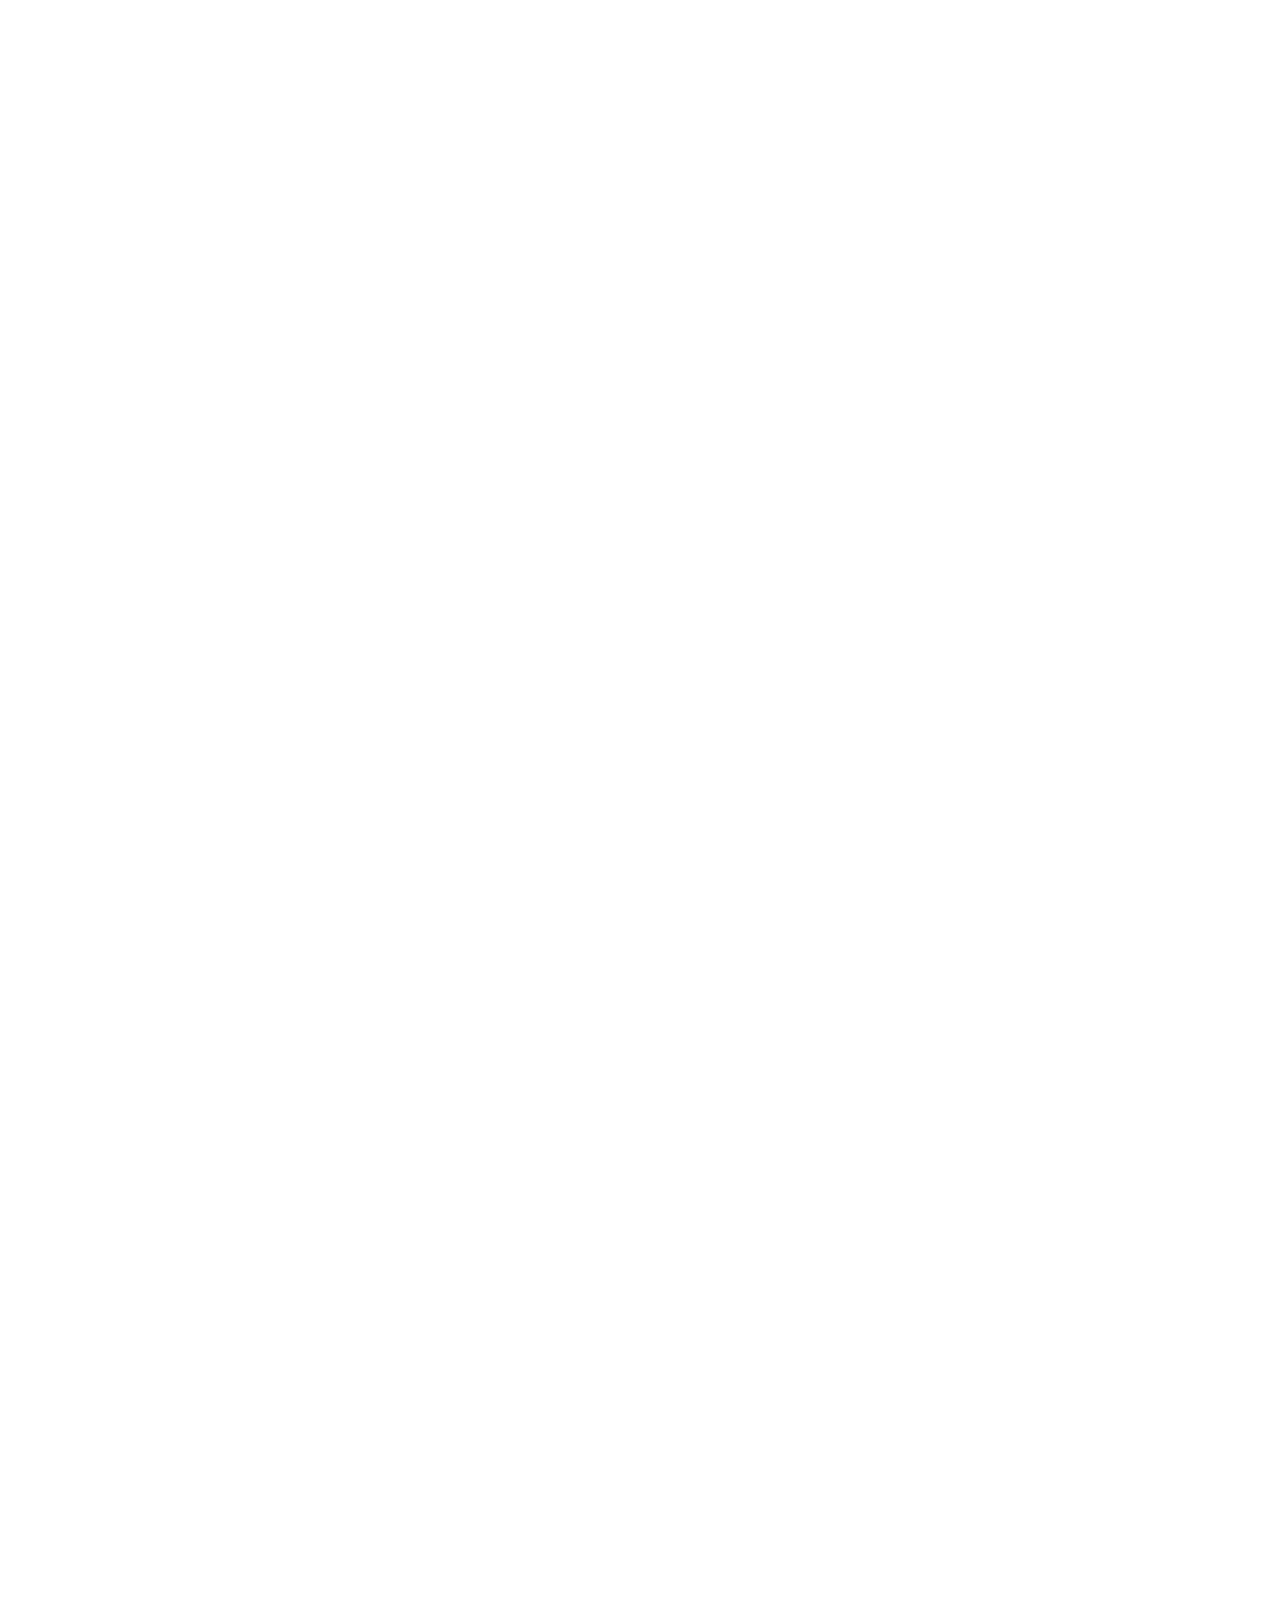
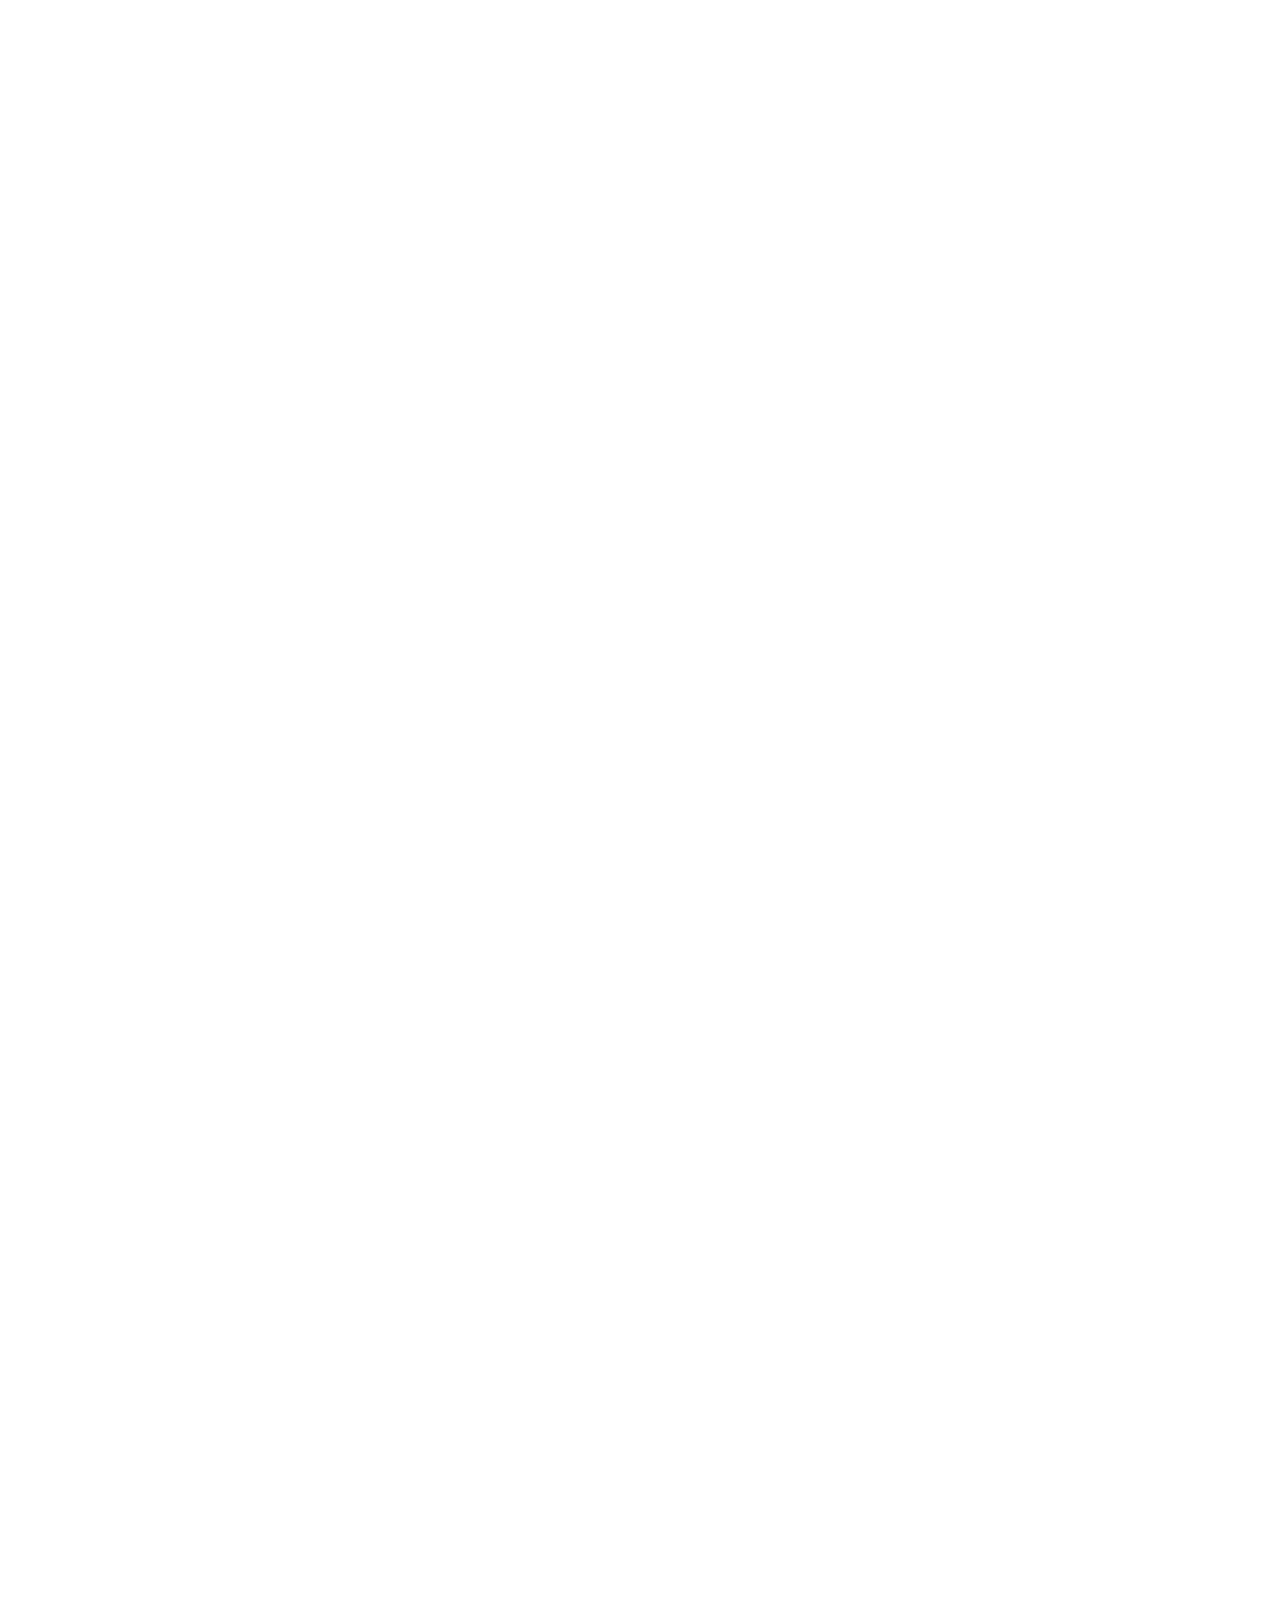
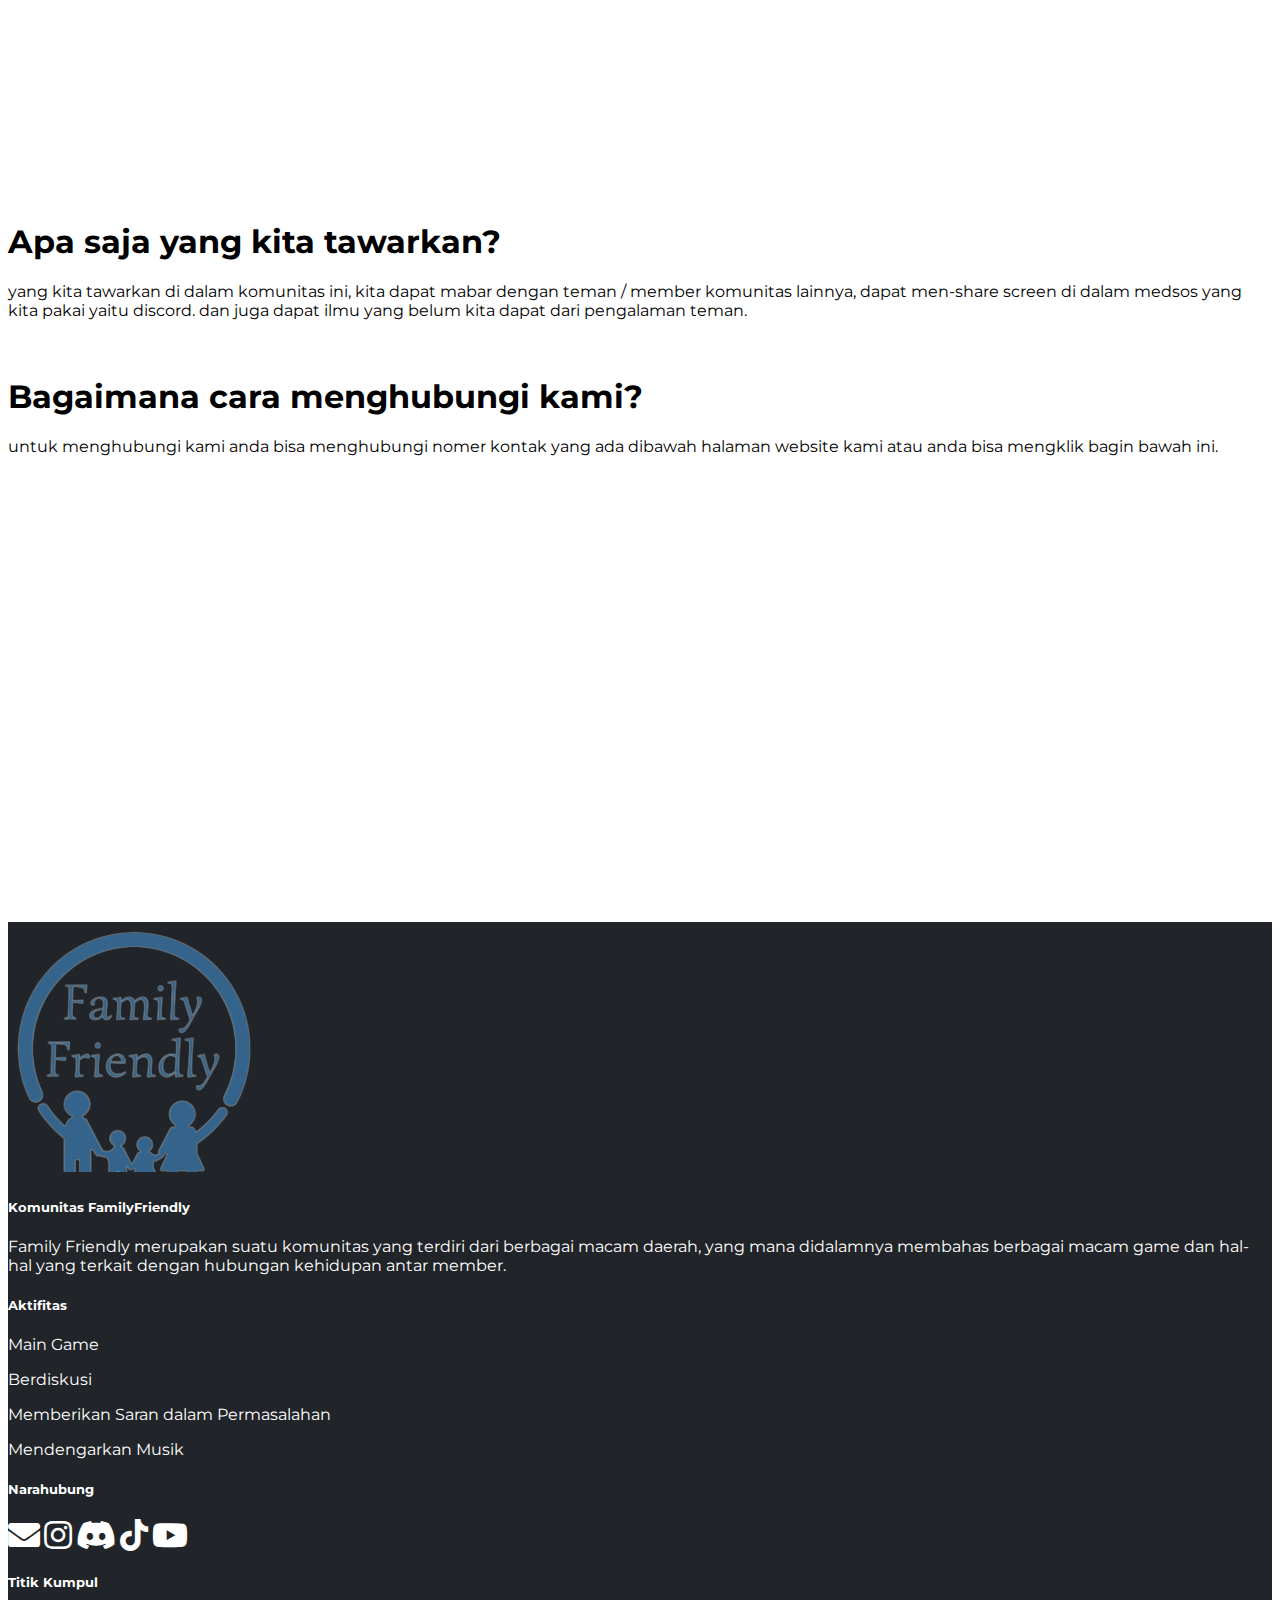
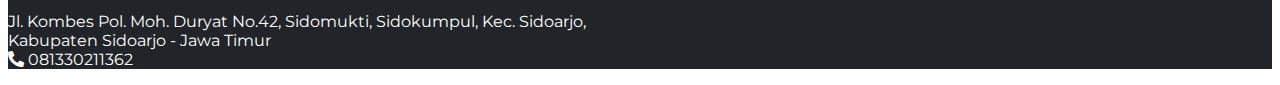
<file: profile.html>
<!DOCTYPE html>
<html>
<head>
	<meta charset="utf-8">
	<title>Profile | FamilyFriendly</title>
	<link rel="icon" href="img/logos.png">
	<!-- bootstrap -->
	<link href="https://cdn.jsdelivr.net/npm/bootstrap@5.1.3/dist/css/bootstrap.min.css" rel="stylesheet" integrity="sha384-1BmE4kWBq78iYhFldvKuhfTAU6auU8tT94WrHftjDbrCEXSU1oBoqyl2QvZ6jIW3" crossorigin="anonymous">
	<link rel="stylesheet" type="text/css" href="style.css">
	<link rel="stylesheet" type="text/css" href="fontawesome/css/all.min.css">
	<link href="https://unpkg.com/aos@2.3.1/dist/aos.css" rel="stylesheet">
	<!-- end bootstrap -->
	<!-- fonts -->
	<link rel="preconnect" href="https://fonts.googleapis.com">
	<link rel="preconnect" href="https://fonts.gstatic.com" crossorigin>
	<link href="https://fonts.googleapis.com/css2?family=Montserrat:wght@300;400;700&display=swap" rel="stylesheet"> 
	<!-- end fonts -->
</head>
<body style="display: none;">
	<!-- navbar -->
	<nav class="navbar navbar-expand-lg navbar-dark bg-dark">
  		<div class="container-fluid">
    		<a class="navbar-brand" href="index.html">
    			<img src="img/logos.png" height="24">
    			FamilyFriendly
    		</a>
    		<button class="navbar-toggler" type="button" data-bs-toggle="collapse" data-bs-target="#navbarNav" aria-controls="navbarNav" aria-expanded="false" aria-label="Toggle navigation">
      			<span class="navbar-toggler-icon"></span>
    		</button>
    		<div class="collapse navbar-collapse" id="navbarNav">
      			<ul class="navbar-nav">
       		 		<li class="nav-item">
         		 		<a class="nav-link" href="index.html">Beranda</a>
       		 		</li>
       				 <li class="nav-item">
          				<a class="nav-link active" aria-current="page" href="profile.html">Profile</a>
        			</li>
       		 		<li class="nav-item">
         				 <a class="nav-link" href="services.html">Aktifitas</a>
       		 		</li>
       		 		<li class="nav-item">
        		  		<a class="nav-link" href="contact.html">Kontak</a>
       		 		</li>
      			</ul>
    		</div>
  		</div>
	</nav>
	<!-- end navbar -->

	<!-- header -->
	<div class="position-relative">
		<img src="img/pp.png" class="img-fluid">
		<div class="position-absolute top-50 text-white w-100 text-center">
		  <h1>komunitas</h1>
		</div>
	</div>
	
	<!-- end header -->

	<!-- content -->
	<div class="container-fluid">
		<div class="row p-5">
			<div class="col-12">
				<h1 class="display-5" data-aos="fade-down">Tentang Kita</h1>
				<p data-aos="fade-down">
					komunitas yang terbentuk atas inisiatif beberapa orang yang gemar dalam bermain game dan berharap tak hanya perkumpulan yang  melakukan hobi semata, namun juga dapat berdiskusi diluar topik game, seperti kehidupan, kuliah,  atau bahkan hanya sekedar mencurahkan isi hati.
				</p>

				<p data-aos="fade-down">
					 Di dalam komunitas yang berlandaskan asas keluarga ini terdiri dari berbagai manusia dengan ragam profesi, jurusan, hobi ataupun spesialis dalam hal yang spesifik. banyak hal seru yang dapat ditemukan di komunitas ini, mulai dari bahasan  serius hingga humor yang dapat membuat hari semakin indah.
				</p>
			</div>
		</div>
		<div class="row p-5 text-center">
			<div class="col-lg-3 col-6">
				<div class="p-3">
					<img src="img/iqbal.png" class="img-fluid rounded-circle w-50" data-aos="fade-up">
					<div data-aos="fade-down">
						<h1 class="display-6 fs-4"><strong>Iqbal Herwin</strong></h1>
						<h5>Leader &#128081</h5>	
					</div>
				</div>
			</div>
			<div class="col-lg-3 col-6">
				<div class="p-3">
					<img src="img/ghani.png" class="img-fluid rounded-circle w-50" data-aos="fade-up">
					<div data-aos="fade-down">
						<h1 class="display-6 fs-4"><strong>Ghani Abdillah</strong></h1>
						<h5>Menteri</h5>	
					</div>
				</div>
			</div>
			<div class="col-lg-3 col-6">
				<div class="p-3">
					<img src="img/om.png" class="img-fluid rounded-circle w-50" data-aos="fade-up">
					<div data-aos="fade-down">
						<h1 class="display-6 fs-4"><strong>Rafly Esach</strong></h1>
						<h5>Papi</h5>	
					</div>
				</div>
			</div>
			<div class="col-lg-3 col-6">
				<div class="p-3">
					<img src="img/non.png" class="img-fluid rounded-circle w-50" data-aos="fade-up">
					<div data-aos="fade-down">
						<h1 class="display-6 fs-4"><strong>Archa</strong></h1>
						<h5>Ibundahara</h5>	
					</div>
				</div>
			</div>
		</div>
		<div class="row p-5 text-center">
			<div class="col-lg-3 col-6">
				<div class="p-3">
					<img src="img/faruq.jpg" class="img-fluid rounded-circle w-50" data-aos="fade-up">
					<div data-aos="fade-down">
						<h1 class="display-6 fs-4"><strong>Muhammad Faruq</strong></h1>
						<h5>Anak Emas Mihoyo</h5>	
					</div>
				</div>
			</div>
			<div class="col-lg-3 col-6">
				<div class="p-3">
					<img src="img/rofii.jpg" class="img-fluid rounded-circle w-50" data-aos="fade-up">
					<div data-aos="fade-down">
						<h1 class="display-6 fs-4"><strong>Faishal Rofi'i</strong></h1>
						<h5>Administrasi Drakor & Anime</h5>	
					</div>
				</div>
			</div>
			<div class="col-lg-3 col-6">
				<div class="p-3">
					<img src="img/romen.jpg" class="img-fluid rounded-circle w-50" data-aos="fade-up">
					<div data-aos="fade-down">
						<h1 class="display-6 fs-4"><strong>LordMeong</strong></h1>
						<h5>Mentor Editor</h5>	
					</div>
				</div>
			</div>
			<div class="col-lg-3 col-6">
				<div class="p-3">
					<img src="img/dinda.png" class="img-fluid rounded-circle w-50" data-aos="fade-up">
					<div data-aos="fade-down">
						<h1 class="display-6 fs-4"><strong>Dinda</strong></h1>
						<h5>Ibundahara II</h5>	
					</div>
				</div>
			</div>
		</div>
		<div class="row p-5 text-center">
			<div class="col-lg-3 col-6">
				<div class="p-3">
					<img src="img/gundam.png" class="img-fluid rounded-circle w-50" data-aos="fade-up">
					<div data-aos="fade-down">
						<h1 class="display-6 fs-4"><strong>ARES</strong></h1>
						<h5>Dir.Musik</h5>	
					</div>
				</div>
			</div>
			<div class="col-lg-3 col-6">
				<div class="p-3">
					<img src="img/fikri.png" class="img-fluid rounded-circle w-50" data-aos="fade-up">
					<div data-aos="fade-down">
						<h1 class="display-6 fs-4"><strong>Gumiho</strong></h1>
						<h5>Mentor Valorant</h5>	
					</div>
				</div>
			</div>
			<div class="col-lg-3 col-6">
				<div class="p-3">
					<img src="img/arij.png" class="img-fluid rounded-circle w-50" data-aos="fade-up">
					<div data-aos="fade-down">
						<h1 class="display-6 fs-4"><strong>Vears</strong></h1>
						<h5>Programer</h5>	
					</div>
				</div>
			</div>
			<div class="col-lg-3 col-6">
				<div class="p-3">
					<img src="img/ica.png" class="img-fluid rounded-circle w-50" data-aos="fade-up">
					<div data-aos="fade-down">
						<h1 class="display-6 fs-4"><strong>Icaa</strong></h1>
						<h5>Ibundahara III</h5>	
					</div>
				</div>
			</div>
		</div>
		<div class="row p-5 text-center">
			<div class="col-lg-3 col-6">
				<div class="p-3">
					<img src="img/eko.png" class="img-fluid rounded-circle w-50" data-aos="fade-up">
					<div data-aos="fade-down">
						<h1 class="display-6 fs-4"><strong>AnakMama</strong></h1>
						<h5>MC Room</h5>	
					</div>
				</div>
			</div>
			<div class="col-lg-3 col-6">
				<div class="p-3">
					<img src="img/den.png" class="img-fluid rounded-circle w-50" data-aos="fade-up">
					<div data-aos="fade-down">
						<h1 class="display-6 fs-4"><strong>Oten</strong></h1>
						<h5>TarunaModern</h5>	
					</div>
				</div>
			</div>
			<div class="col-lg-3 col-6">
				<div class="p-3">
					<img src="img/lan.png" class="img-fluid rounded-circle w-50" data-aos="fade-up">
					<div data-aos="fade-down">
						<h1 class="display-6 fs-4"><strong>Wumbology</strong></h1>
						<h5>Pro Shooter</h5>	
					</div>
				</div>
			</div>
		</div>
		<div class="row mt-5">
			<div class="col-6 bg-danger bg-opacity-10 p-5 text-end">
				<h1 class="display-6">Apa saja yang kita tawarkan?</h1>
				<p>
					yang kita tawarkan di dalam komunitas ini, kita dapat mabar dengan teman / member komunitas lainnya, dapat men-share screen di dalam medsos yang kita pakai yaitu discord. dan juga dapat ilmu yang belum kita dapat dari pengalaman teman.
				</p>
				<a href="services.html" class="btn btn-danger rounded-0" data-aos="fade-right">Learn more</a>
			</div>
			<div class="col-6 bg-secondary bg-opacity-10 p-5">
				<h1 class="display-6">Bagaimana cara menghubungi kami?</h1>
				<p>
					untuk menghubungi kami anda bisa menghubungi nomer kontak yang ada dibawah halaman website kami atau anda bisa mengklik bagin bawah ini.
				</p>
				<a href="contact.html" class="btn btn-secondary rounded-0" data-aos="fade-left">Learn more</a>
			</div>
		</div>
		<div class="row p-5 text-center mt-5">
			<div class="col-4">
				<i class="fas fa-history fa-5x mb-4 text-info" data-aos="fade-up"></i>
				<p data-aos="fade-down">
					pada menu home kita bisa mengetahui bahwa bagaimana sejarah komunitas ini terbentuk dan apa visi dan misi dari komunitas ini
				</p>
			</div>
			<div class="col-4">
				<i class="fas fa-gamepad fa-5x mb-4 text-dark" data-aos="fade-up"></i>
				<p data-aos="fade-down">
					aktivitas dari komunitas ini bukan hanya berdiskusi atau menambah temas saja tetapi kita bisa mabar dengan game yang ada secara bersama - sama, dan yang utama gratis pastinya.
				</p>
			</div>
			<div class="col-4">
				<i class="fas fa-award fa-5x mb-4 text-warning" data-aos="fade-up"></i>
				<p data-aos="fade-down">
					Pencapaian dari komunitas ini bukan hanya untuk mempererat hubungan antar bangsa dan suku, tetapi kita bisa mendapat ilmu baru dari berbagai bidang, terutama ilmu IT dari editor foto,video dan hal lainnya. 
				</p>
			</div>
		</div>
	</div>
	<!-- end content -->

	<!-- footer -->
	<footer class="px-3 py-5 small">
		<div class="container">
			<div class="row">
				<div class="col-lg-4 col-6">
					<img src="img/logos.png" class="img-fluid w-25 mb-3">
					<h5>Komunitas FamilyFriendly</h5>
					<P>
						Family Friendly merupakan suatu komunitas yang terdiri dari berbagai macam daerah, yang mana didalamnya membahas berbagai macam game dan hal-hal yang terkait dengan hubungan kehidupan antar member.
					</P>
				</div>
				<div class="col-lg-4 col-6">
					<h5>Aktifitas</h5>
					<p class="mb-2">Main Game</p>
					<p class="mb-2">Berdiskusi</p>
					<P class="mb-2">Memberikan Saran dalam Permasalahan</P>
					<P class="mb-2">Mendengarkan Musik</P>
				</div>
				<div class="col-lg-4 col-6">
					<h5>Narahubung</h5>
					<div class="d-flex gap-3 mb-4">
						<i class="fas fa-envelope fa-2x"></i>
						<i class="fab fa-instagram fa-2x"></i>
						<i class="fab fa-discord fa-2x"></i>
						<i class="fab fa-tiktok fa-2x"></i>
						<i class="fab fa-youtube fa-2x"></i>
					</div>
					<h5>Titik Kumpul</h5>
					<p>Jl. Kombes Pol. Moh. Duryat No.42, Sidomukti, Sidokumpul, Kec. Sidoarjo,<br> Kabupaten Sidoarjo - Jawa Timur <br> <i class="fas fa-phone-alt"></i> 081330211362</p>
				</div>
			</div>
		</div>
	</footer>

	<!-- end footer -->
	
	<script src="https://unpkg.com/aos@2.3.1/dist/aos.js"></script>
	<script type="text/javascript" src="https://code.jquery.com/jquery-3.6.0.min.js"></script>
	<script src="https://cdn.jsdelivr.net/npm/bootstrap@5.1.3/dist/js/bootstrap.bundle.min.js" integrity="sha384-ka7Sk0Gln4gmtz2MlQnikT1wXgYsOg+OMhuP+IlRH9sENBO0LRn5q+8nbTov4+1p" crossorigin="anonymous"></script>
	<script type="text/javascript">
		$(document).ready(function(){
			$('body').fadeIn('slow', function(){
				AOS.init();
			});
		});
	</script>

</body>
</html>
</file>
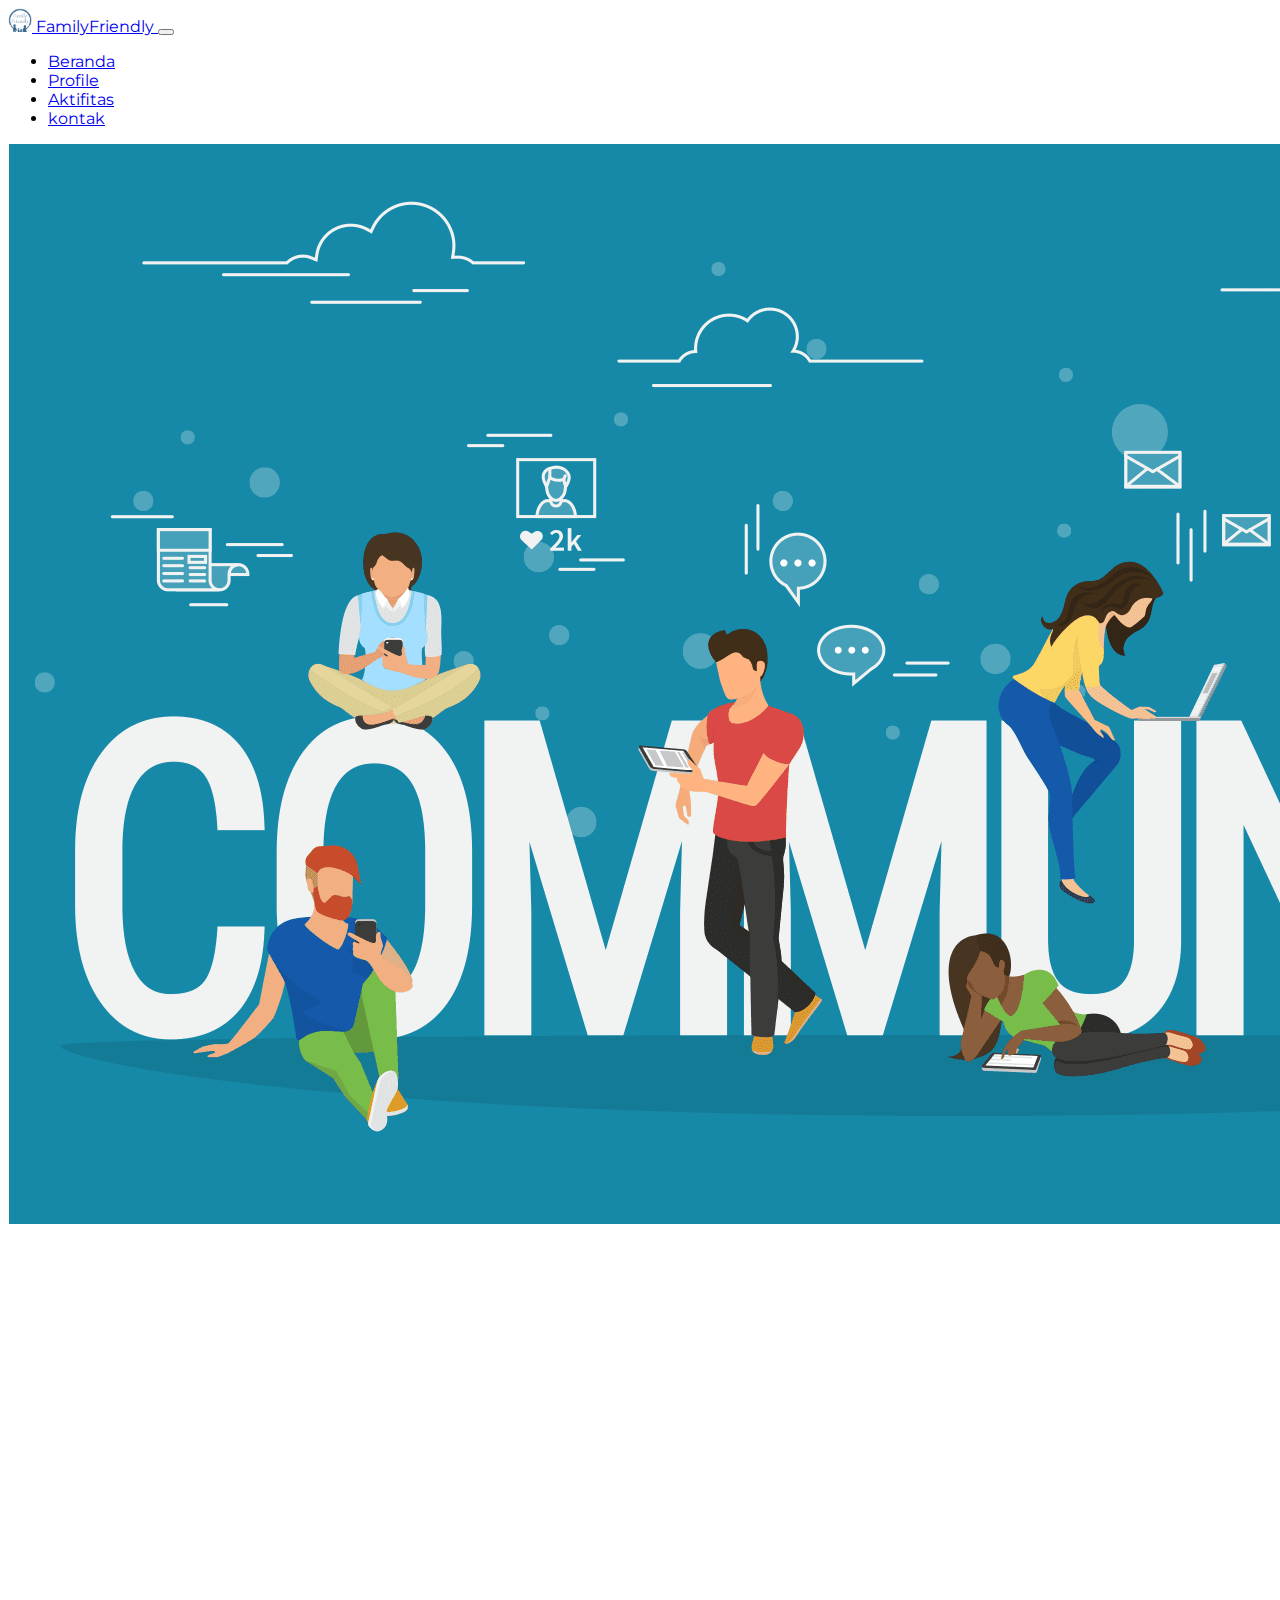
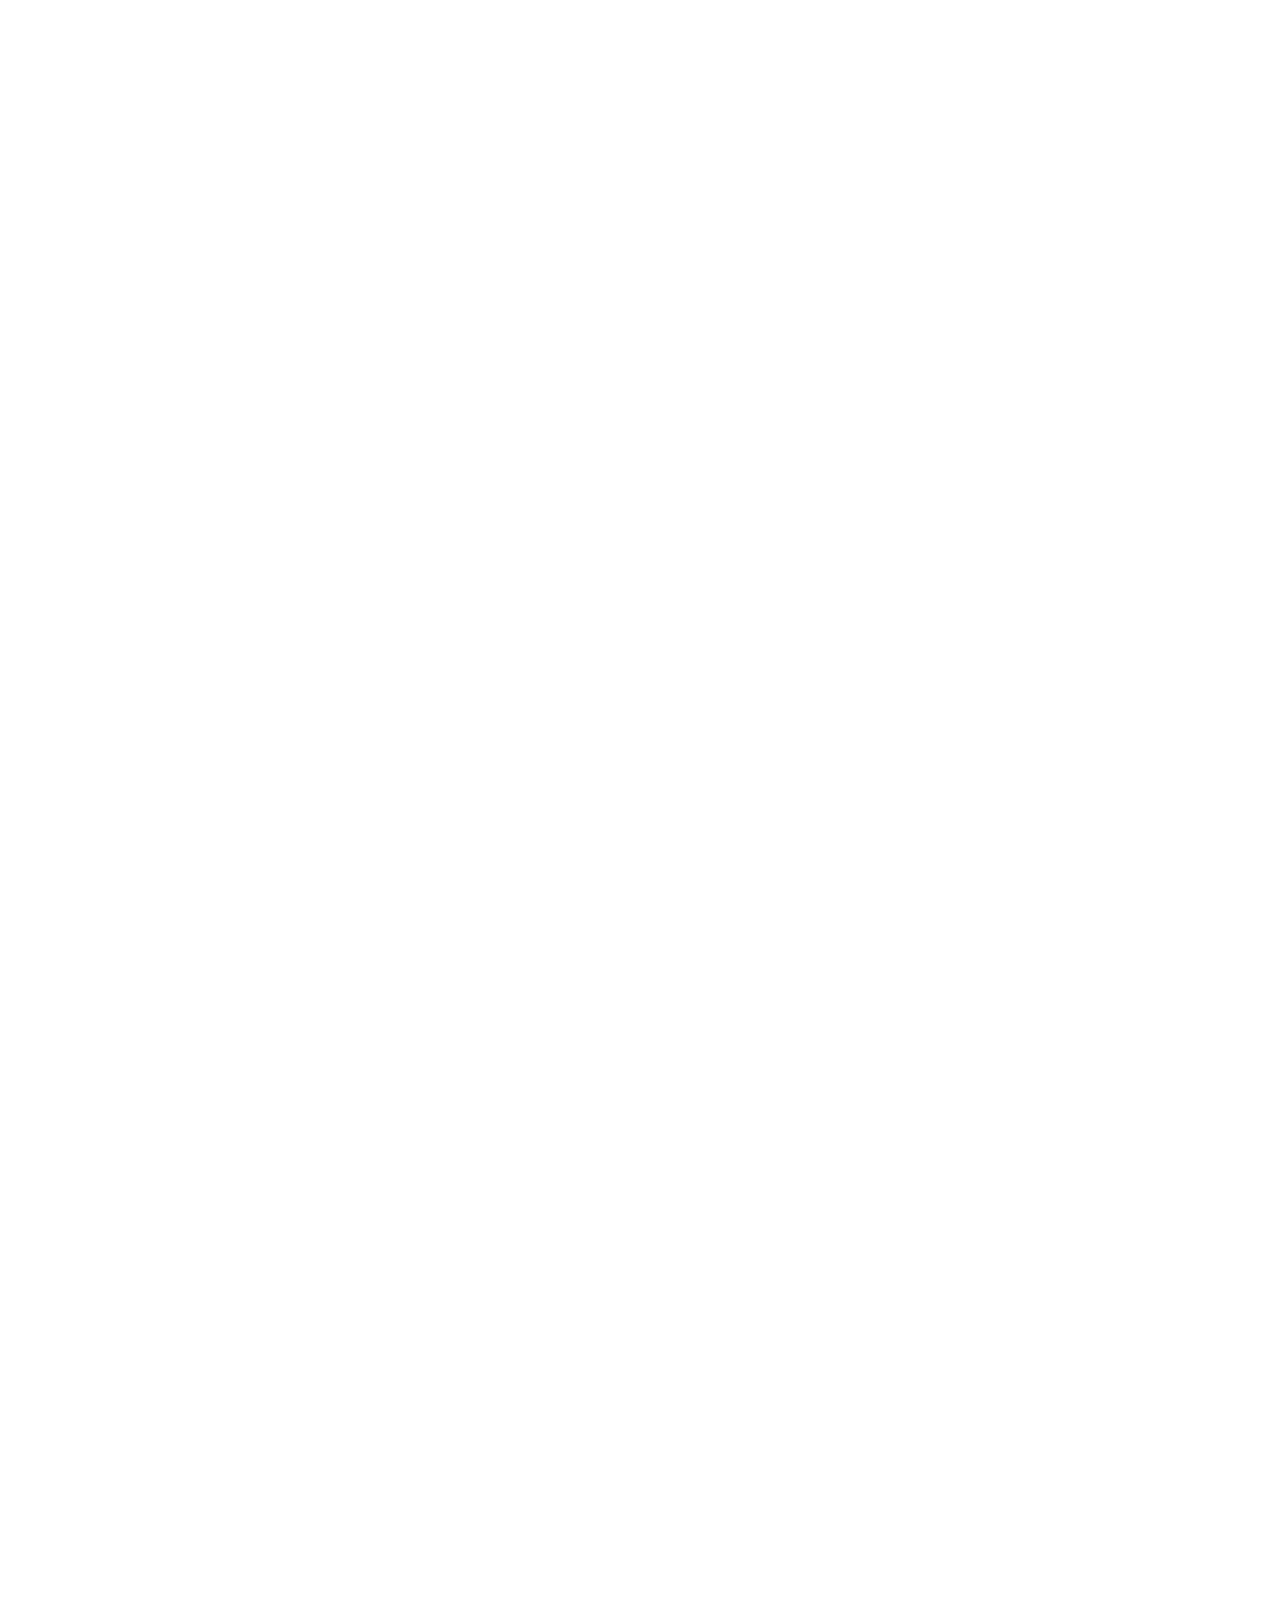
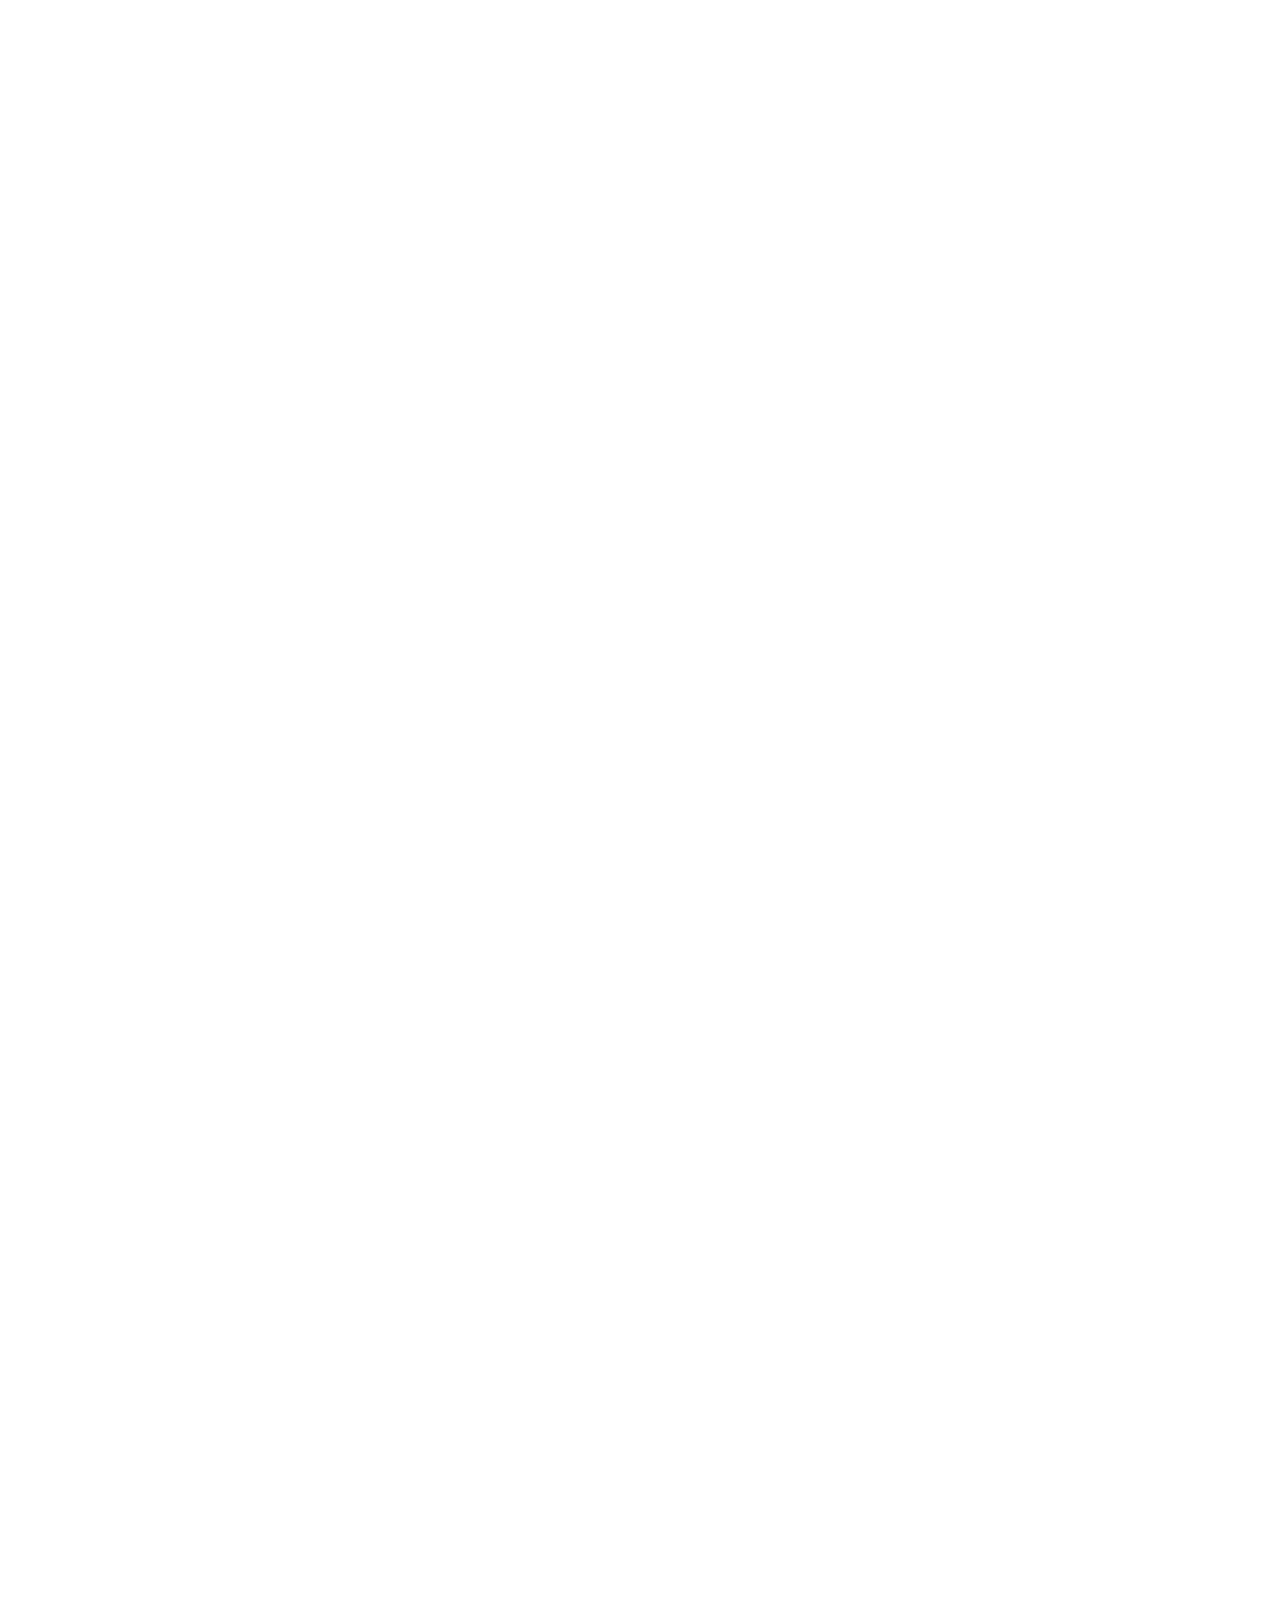
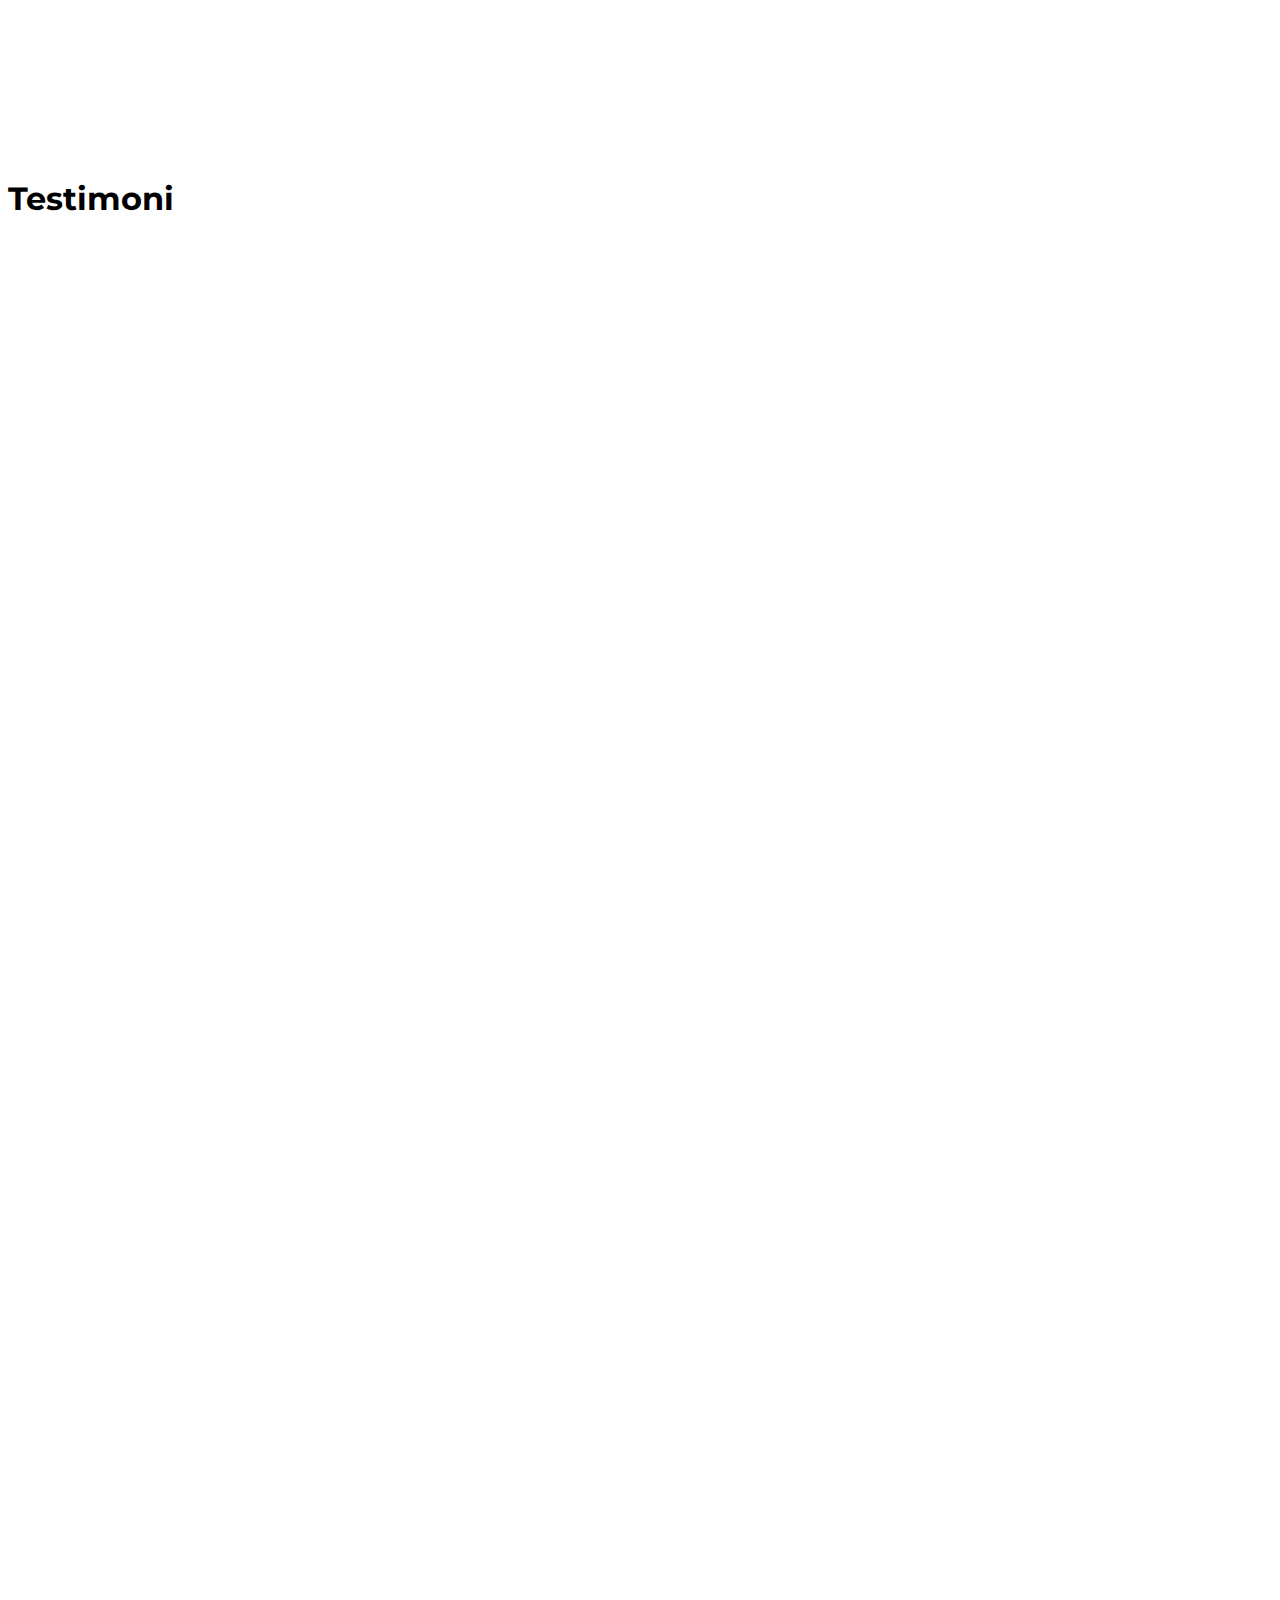
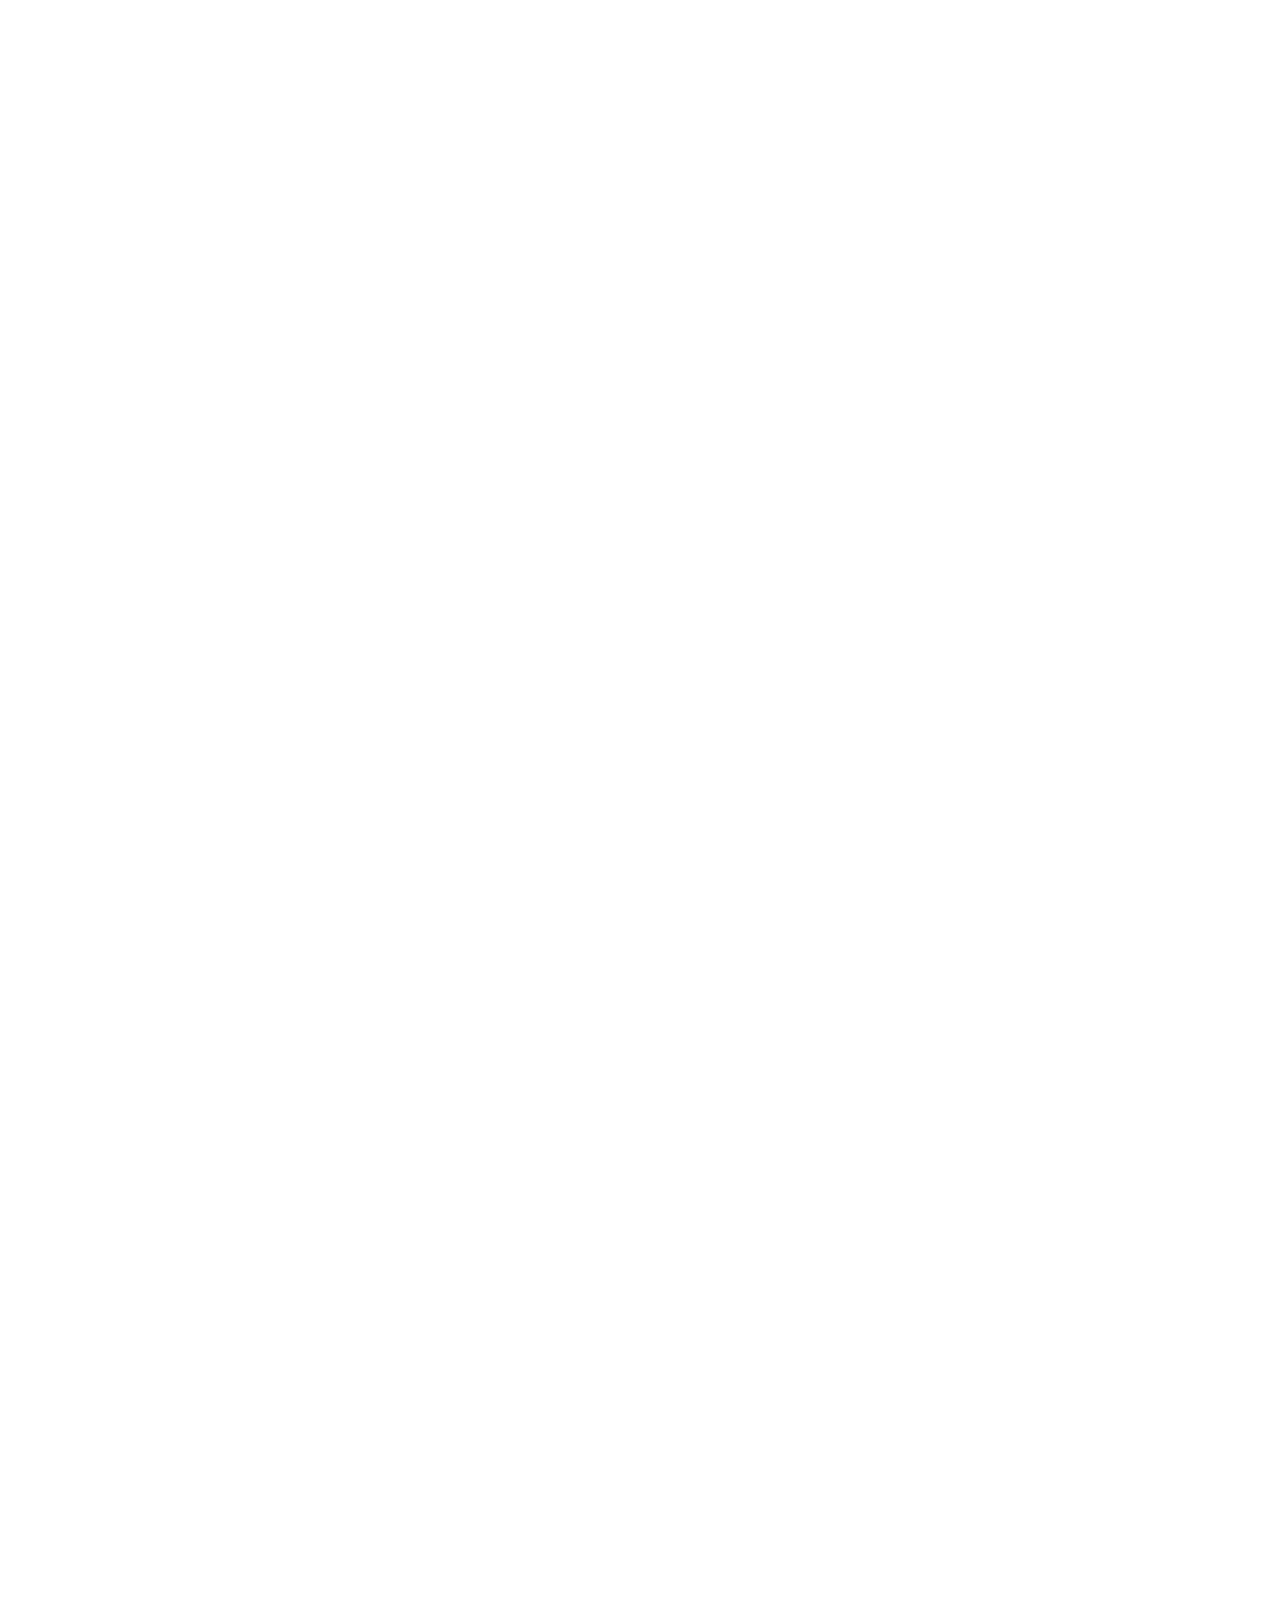
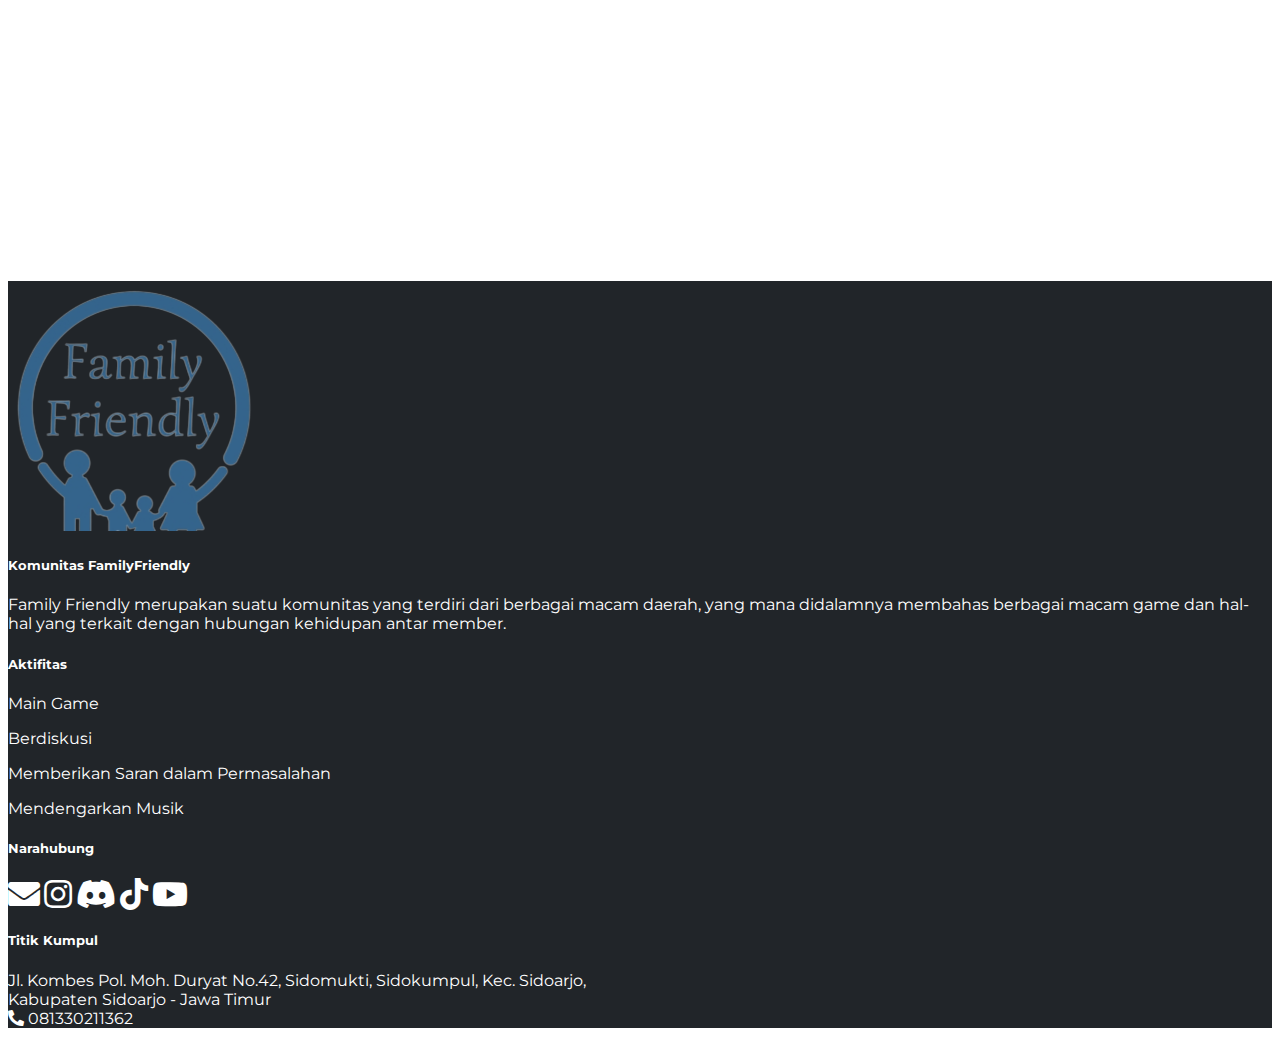
<file: services.html>
<!DOCTYPE html>
<html>
<head>
	<meta charset="utf-8">
	<title>aktifitas | FamilyFriendly</title>
	<link rel="icon" href="img/logos.png">
	<!-- bootstrap -->
	<link href="https://cdn.jsdelivr.net/npm/bootstrap@5.1.3/dist/css/bootstrap.min.css" rel="stylesheet" integrity="sha384-1BmE4kWBq78iYhFldvKuhfTAU6auU8tT94WrHftjDbrCEXSU1oBoqyl2QvZ6jIW3" crossorigin="anonymous">
	<link rel="stylesheet" type="text/css" href="style.css">
	<link rel="stylesheet" type="text/css" href="fontawesome/css/all.min.css">
	<link href="https://unpkg.com/aos@2.3.1/dist/aos.css" rel="stylesheet">
	<!-- end bootstrap -->
	<!-- fonts -->
	<link rel="preconnect" href="https://fonts.googleapis.com">
	<link rel="preconnect" href="https://fonts.gstatic.com" crossorigin>
	<link href="https://fonts.googleapis.com/css2?family=Montserrat:wght@300;400;700&display=swap" rel="stylesheet"> 
	<!-- end fonts -->
</head>
<body style="display: none;">
	<!-- navbar -->
	<nav class="navbar navbar-expand-lg navbar-dark bg-dark">
  		<div class="container-fluid">
    		<a class="navbar-brand" href="index.html">
    			<img src="img/logos.png" height="24">
    			FamilyFriendly
    		</a>
    		<button class="navbar-toggler" type="button" data-bs-toggle="collapse" data-bs-target="#navbarNav" aria-controls="navbarNav" aria-expanded="false" aria-label="Toggle navigation">
      			<span class="navbar-toggler-icon"></span>
    		</button>
    		<div class="collapse navbar-collapse" id="navbarNav">
      			<ul class="navbar-nav">
       		 		<li class="nav-item">
         		 		<a class="nav-link" href="index.html">Beranda</a>
       		 		</li>
       				 <li class="nav-item">
          				<a class="nav-link " href="profile.html">Profile</a>
        			</li>
       		 		<li class="nav-item">
         				 <a class="nav-link active" aria-current="page" href="services.html">Aktifitas</a>
       		 		</li>
       		 		<li class="nav-item">
        		  		<a class="nav-link" href="contact.html">kontak</a>
       		 		</li>
      			</ul>
    		</div>
  		</div>
	</nav>
	<!-- end navbar -->

	<!-- header -->
	<div class="position-relative">
		<img src="img/ig.png" class="img-fluid">
		<div class="position-absolute top-25 text-white w-100 text-center">
		  <h1></h1>
		</div>
	</div>
	
	<!-- end header -->

	<!-- content -->
	<div class="container-fluid">
		<div class="row p-5">
			<div class="col-12">
				<h1 class="display-5" data-aos="fade-down">Aktifitas</h1>
				<p data-aos="fade-down">
					Aktifitas adalah kegaiatan yang dilakukan oleh seseorang atau sekelompok orang yang seluruh kegiatan tersebut memiliki makna dan tujuan tersendiri.
				</p>

				<p data-aos="fade-down">
					Pada komunitas ini aktifitas yang disediakan sangat banyak, dari bermain game bareng, diskusi , dsb. itu tercipta dikarenakan kreatifitas member itu sendiri ataupun leader komunitas ini, jika memang memungkinkan untuk bisa dilakukan bersama - sama, mungkin bisa dipastikan bisa dijadikan aktifitas baru didalam komunitas ini. jadi intinya komunitas ini mengharuskan berkreatifitas yang lebih luas agar member didalam komunitas ini tidak mengalami kebosanan.
				</p>
			</div>
		</div>
		<div class="row p-5 text-center gy-5">
			<div class="col-lg-6">
				<img src="img/mabar.jpg" class="img-fluid w-75 rounded-3" data-aos="fade-right">
				<div>
					<h1 class="display-6" data-aos="fade-down">Mabar</h1>
					<p class="px-5 text-muted" data-aos="fade-down">
						didalam komunitas ini terdapat banyak member atau anggota dari berbagai daerah
					</p>
				</div>
			</div>
			<div class="col-lg-6">
				<img src="img/talkshow.png" class="img-fluid w-75 rounded-3" data-aos="fade-left">
				<div>
					<h1 class="display-6" data-aos="fade-down">Diskusi</h1>
					<p class="px-5 text-muted" data-aos="fade-down">
						didalam komunitas ini terdapat banyak member atau anggota dari berbagai daerah
					</p>
				</div>
			</div>
			<div class="col-lg-6">
				<img src="img/masalah.jpg" class="img-fluid w-75 rounded-3" data-aos="fade-right">
				<div>
					<h1 class="display-6" data-aos="fade-down">Pemecahan Masalah</h1>
					<p class="px-5 text-muted" data-aos="fade-down">
						didalam komunitas ini terdapat banyak member atau anggota dari berbagai daerah
					</p>
				</div>
			</div>
			<div class="col-lg-6">
				<img src="img/musik.jpg" class="img-fluid w-75 rounded-3" data-aos="fade-left">
				<div>
					<h1 class="display-6" data-aos="fade-down">Musik</h1>
					<p class="px-5 text-muted" data-aos="fade-down">
						didalam komunitas ini terdapat banyak member atau anggota dari berbagai daerah
					</p>
				</div>
			</div>
		</div>
		<div class="row">
			<div class="col-12 bg-secondary bg-opacity-10 p-5">
				<h1 class="display-6 text-center mb-3">Testimoni</h1>
				<div class="d-grid gap-2">
					<div class="alert alert-secondary border-0 rounded-0">
						<div class="row">
							<div class="col-1">
								<img src="img/ceb.png" class="img-fluid rounded-circle w-100" data-aos="fade-down">
							</div>
							<div class="col-11"data-aos="fade-down">
								<strong>Cebong</strong>
								<p class="mb-0" data-aos="fade-down">
									setelah saya berpartisipasi dalam komunitas ini, saya telah mendapatkan banyak teman yang berbagai daerah dan juga ilmu - ilmu yang belum saya ketahui.
								</p>
							</div>
						</div>
					</div>
					<div class="alert alert-secondary border-0 rounded-0">
						<div class="row">
							<div class="col-1" data-aos="fade-down">
								<img src="img/dinda.png" class="img-fluid rounded-circle w-100" data-aos="fade-down">
							</div>
							<div class="col-11" data-aos="fade-down">
								<strong>Dinda</strong>
								<p class="mb-0" data-aos="fade-down">
									setelah saya join begitu ramai di komunitas ini apalagi di media sosial terutama discord nya dari pagi sampai malam always rame.
								</p>
							</div>
						</div>
					</div>
					<div class="alert alert-secondary border-0 rounded-0">
						<div class="row">
							<div class="col-1">
								<img src="img/non.png" class="img-fluid rounded-circle w-100" data-aos="fade-down">
							</div>
							<div class="col-11" data-aos="fade-down">
								<strong>Archa</strong>
								<p class="mb-0" data-aos="fade-down">
									ini komunitas ter rame walaupun pada sibuk kuliah tetap saja masih rame ada hasut - hasutan bermain game juga tapi tetap asyik deh.
								</p>
							</div>
						</div>
					</div>
				</div>
			</div>
		</div>
		<div class="row p-5 text-center">
			<div class="col-12">
				<h1 class="display-6" data-aos="fade-down">masih nggak yakin?</h1>
				<p class="mb-0" data-aos="fade-down">
					<strong>Skuy coba join komunitas kami!</strong> jika anda ingin lebih mengenal dan mengetahui tentang komunitas ini anda bisa klick tombol dibawah ini..
				</p>
				<a href="contact.html" class="btn btn-info rounded-0" data-aos="fade-down">kontak kami!</a>
			</div>
		</div>
	</div>
	<!-- end content -->

	<!-- footer -->
	<footer class="px-3 py-5 small">
		<div class="container">
			<div class="row">
				<div class="col-lg-4 col-6">
					<img src="img/logos.png" class="img-fluid w-25 mb-3">
					<h5>Komunitas FamilyFriendly</h5>
					<P>
						Family Friendly merupakan suatu komunitas yang terdiri dari berbagai macam daerah, yang mana didalamnya membahas berbagai macam game dan hal-hal yang terkait dengan hubungan kehidupan antar member.
					</P>
				</div>
				<div class="col-lg-4 col-6">
					<h5>Aktifitas</h5>
					<p class="mb-2">Main Game</p>
					<p class="mb-2">Berdiskusi</p>
					<P class="mb-2">Memberikan Saran dalam Permasalahan</P>
					<P class="mb-2">Mendengarkan Musik</P>
				</div>
				<div class="col-lg-4 col-6">
					<h5>Narahubung</h5>
					<div class="d-flex gap-3 mb-4">
						<i class="fas fa-envelope fa-2x"></i>
						<i class="fab fa-instagram fa-2x"></i>
						<i class="fab fa-discord fa-2x"></i>
						<i class="fab fa-tiktok fa-2x"></i>
						<i class="fab fa-youtube fa-2x"></i>
					</div>
					<h5>Titik Kumpul</h5>
					<p>Jl. Kombes Pol. Moh. Duryat No.42, Sidomukti, Sidokumpul, Kec. Sidoarjo,<br> Kabupaten Sidoarjo - Jawa Timur <br> <i class="fas fa-phone-alt"></i> 081330211362</p>
				</div>
			</div>
		</div>
	</footer>

	<!-- end footer -->
	
	<script src="https://unpkg.com/aos@2.3.1/dist/aos.js"></script>
	<script type="text/javascript" src="https://code.jquery.com/jquery-3.6.0.min.js"></script>
	<script src="https://cdn.jsdelivr.net/npm/bootstrap@5.1.3/dist/js/bootstrap.bundle.min.js" integrity="sha384-ka7Sk0Gln4gmtz2MlQnikT1wXgYsOg+OMhuP+IlRH9sENBO0LRn5q+8nbTov4+1p" crossorigin="anonymous"></script>
	<script type="text/javascript">
		$(document).ready(function(){
			$('body').fadeIn('slow', function(){
				AOS.init();
			});
		});
	</script>

</body>
</html>
</file>
<file: style.css>
body *{
	font-family: 'Montserrat', sans-serif;
}

footer {
	background-color: #212529;
	color: #FFFFFF;
}
</file>
